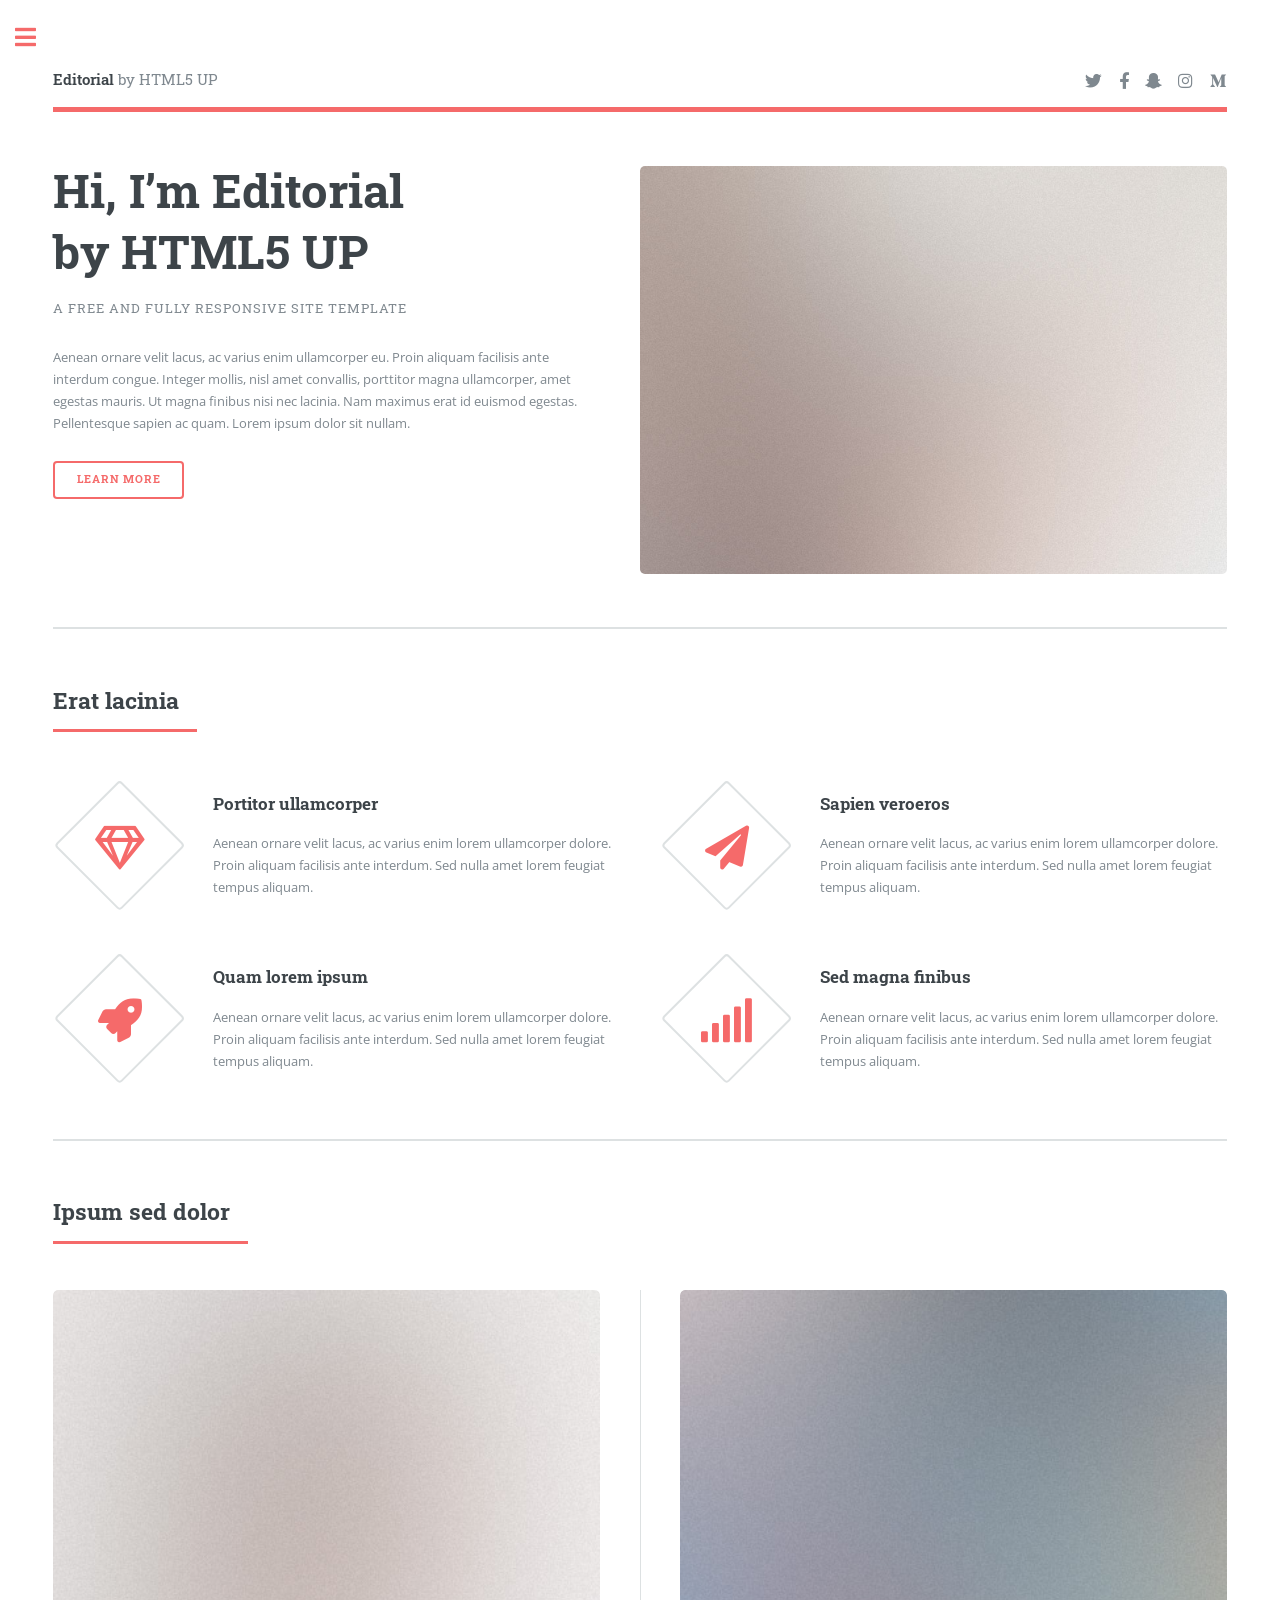
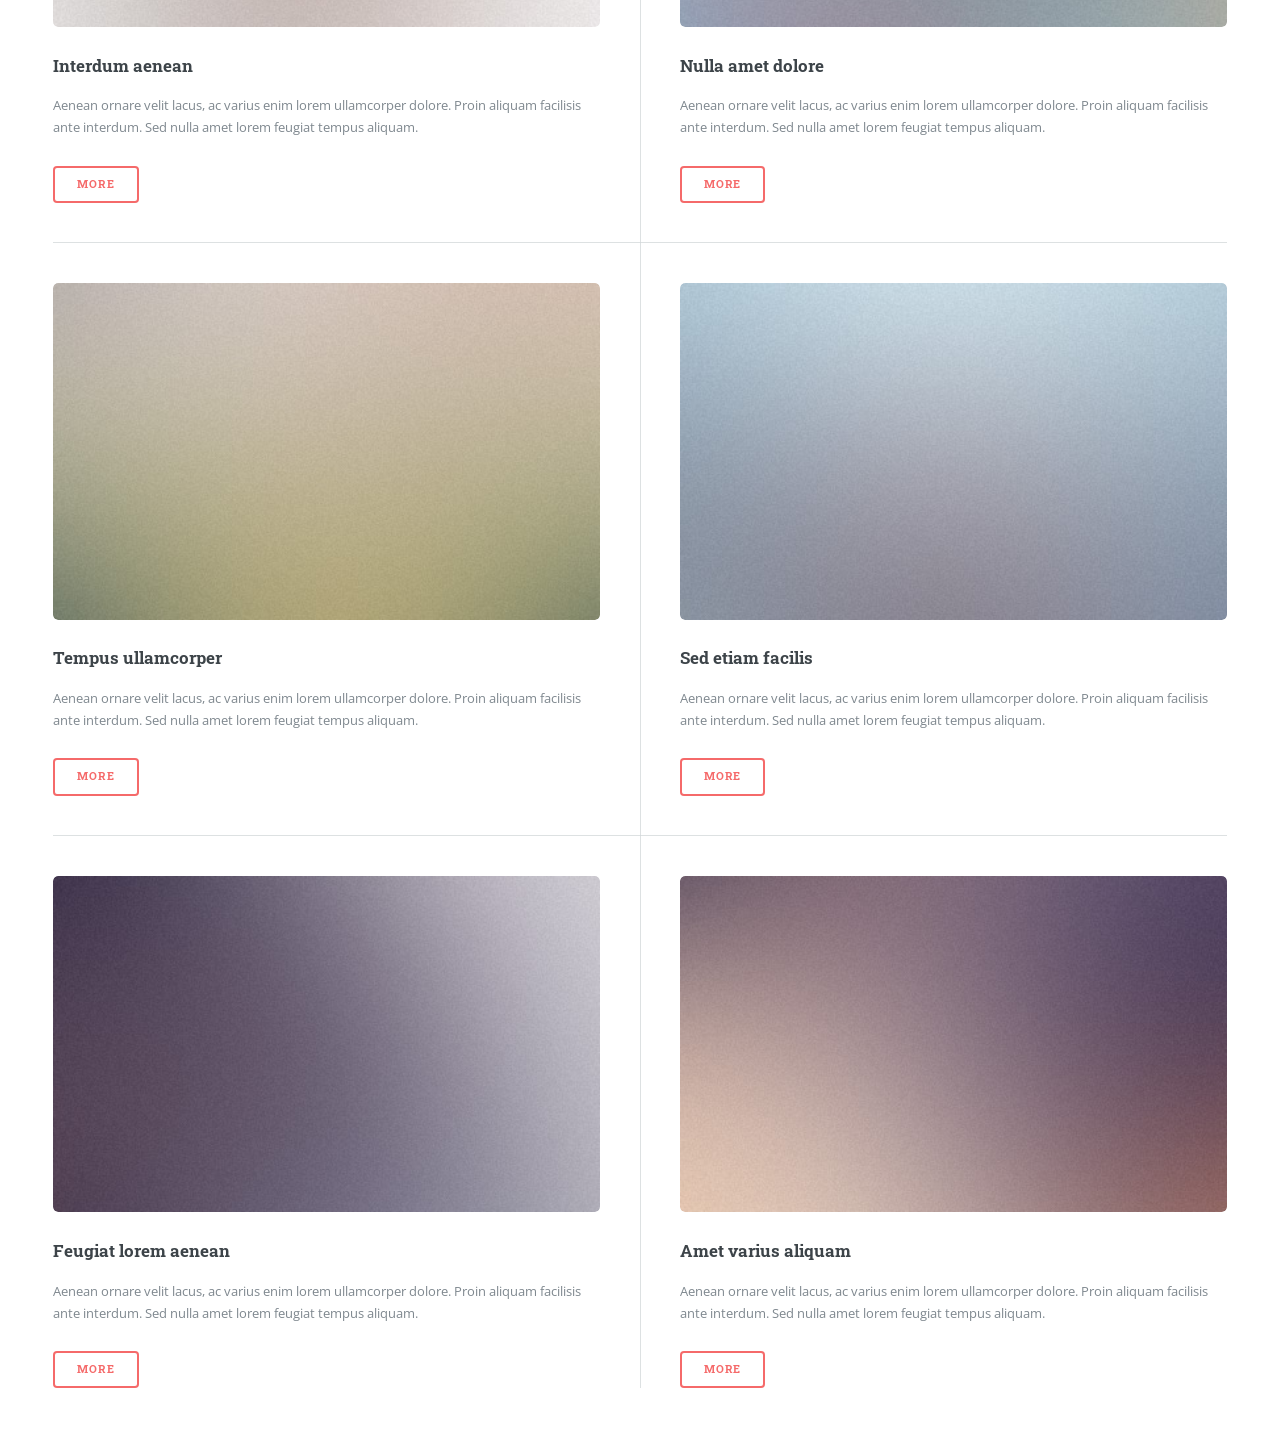
<file: JobBoardFinalProject.UI.MVC/_archive2/OrigTemplate2/html5up-editorial/index.html>
<!DOCTYPE HTML>
<!--
	Editorial by HTML5 UP
	html5up.net | @ajlkn
	Free for personal and commercial use under the CCA 3.0 license (html5up.net/license)
-->
<html>
	<head>
		<title>Editorial by HTML5 UP</title>
		<meta charset="utf-8" />
		<meta name="viewport" content="width=device-width, initial-scale=1, user-scalable=no" />
		<link rel="stylesheet" href="assets/css/main.css" />
	</head>
	<body class="is-preload">

		<!-- Wrapper -->
			<div id="wrapper">

				<!-- Main -->
					<div id="main">
						<div class="inner">

							<!-- Header -->
								<header id="header">
									<a href="index.html" class="logo"><strong>Editorial</strong> by HTML5 UP</a>
									<ul class="icons">
										<li><a href="#" class="icon brands fa-twitter"><span class="label">Twitter</span></a></li>
										<li><a href="#" class="icon brands fa-facebook-f"><span class="label">Facebook</span></a></li>
										<li><a href="#" class="icon brands fa-snapchat-ghost"><span class="label">Snapchat</span></a></li>
										<li><a href="#" class="icon brands fa-instagram"><span class="label">Instagram</span></a></li>
										<li><a href="#" class="icon brands fa-medium-m"><span class="label">Medium</span></a></li>
									</ul>
								</header>

							<!-- Banner -->
								<section id="banner">
									<div class="content">
										<header>
											<h1>Hi, I’m Editorial<br />
											by HTML5 UP</h1>
											<p>A free and fully responsive site template</p>
										</header>
										<p>Aenean ornare velit lacus, ac varius enim ullamcorper eu. Proin aliquam facilisis ante interdum congue. Integer mollis, nisl amet convallis, porttitor magna ullamcorper, amet egestas mauris. Ut magna finibus nisi nec lacinia. Nam maximus erat id euismod egestas. Pellentesque sapien ac quam. Lorem ipsum dolor sit nullam.</p>
										<ul class="actions">
											<li><a href="#" class="button big">Learn More</a></li>
										</ul>
									</div>
									<span class="image object">
										<img src="images/pic10.jpg" alt="" />
									</span>
								</section>

							<!-- Section -->
								<section>
									<header class="major">
										<h2>Erat lacinia</h2>
									</header>
									<div class="features">
										<article>
											<span class="icon fa-gem"></span>
											<div class="content">
												<h3>Portitor ullamcorper</h3>
												<p>Aenean ornare velit lacus, ac varius enim lorem ullamcorper dolore. Proin aliquam facilisis ante interdum. Sed nulla amet lorem feugiat tempus aliquam.</p>
											</div>
										</article>
										<article>
											<span class="icon solid fa-paper-plane"></span>
											<div class="content">
												<h3>Sapien veroeros</h3>
												<p>Aenean ornare velit lacus, ac varius enim lorem ullamcorper dolore. Proin aliquam facilisis ante interdum. Sed nulla amet lorem feugiat tempus aliquam.</p>
											</div>
										</article>
										<article>
											<span class="icon solid fa-rocket"></span>
											<div class="content">
												<h3>Quam lorem ipsum</h3>
												<p>Aenean ornare velit lacus, ac varius enim lorem ullamcorper dolore. Proin aliquam facilisis ante interdum. Sed nulla amet lorem feugiat tempus aliquam.</p>
											</div>
										</article>
										<article>
											<span class="icon solid fa-signal"></span>
											<div class="content">
												<h3>Sed magna finibus</h3>
												<p>Aenean ornare velit lacus, ac varius enim lorem ullamcorper dolore. Proin aliquam facilisis ante interdum. Sed nulla amet lorem feugiat tempus aliquam.</p>
											</div>
										</article>
									</div>
								</section>

							<!-- Section -->
								<section>
									<header class="major">
										<h2>Ipsum sed dolor</h2>
									</header>
									<div class="posts">
										<article>
											<a href="#" class="image"><img src="images/pic01.jpg" alt="" /></a>
											<h3>Interdum aenean</h3>
											<p>Aenean ornare velit lacus, ac varius enim lorem ullamcorper dolore. Proin aliquam facilisis ante interdum. Sed nulla amet lorem feugiat tempus aliquam.</p>
											<ul class="actions">
												<li><a href="#" class="button">More</a></li>
											</ul>
										</article>
										<article>
											<a href="#" class="image"><img src="images/pic02.jpg" alt="" /></a>
											<h3>Nulla amet dolore</h3>
											<p>Aenean ornare velit lacus, ac varius enim lorem ullamcorper dolore. Proin aliquam facilisis ante interdum. Sed nulla amet lorem feugiat tempus aliquam.</p>
											<ul class="actions">
												<li><a href="#" class="button">More</a></li>
											</ul>
										</article>
										<article>
											<a href="#" class="image"><img src="images/pic03.jpg" alt="" /></a>
											<h3>Tempus ullamcorper</h3>
											<p>Aenean ornare velit lacus, ac varius enim lorem ullamcorper dolore. Proin aliquam facilisis ante interdum. Sed nulla amet lorem feugiat tempus aliquam.</p>
											<ul class="actions">
												<li><a href="#" class="button">More</a></li>
											</ul>
										</article>
										<article>
											<a href="#" class="image"><img src="images/pic04.jpg" alt="" /></a>
											<h3>Sed etiam facilis</h3>
											<p>Aenean ornare velit lacus, ac varius enim lorem ullamcorper dolore. Proin aliquam facilisis ante interdum. Sed nulla amet lorem feugiat tempus aliquam.</p>
											<ul class="actions">
												<li><a href="#" class="button">More</a></li>
											</ul>
										</article>
										<article>
											<a href="#" class="image"><img src="images/pic05.jpg" alt="" /></a>
											<h3>Feugiat lorem aenean</h3>
											<p>Aenean ornare velit lacus, ac varius enim lorem ullamcorper dolore. Proin aliquam facilisis ante interdum. Sed nulla amet lorem feugiat tempus aliquam.</p>
											<ul class="actions">
												<li><a href="#" class="button">More</a></li>
											</ul>
										</article>
										<article>
											<a href="#" class="image"><img src="images/pic06.jpg" alt="" /></a>
											<h3>Amet varius aliquam</h3>
											<p>Aenean ornare velit lacus, ac varius enim lorem ullamcorper dolore. Proin aliquam facilisis ante interdum. Sed nulla amet lorem feugiat tempus aliquam.</p>
											<ul class="actions">
												<li><a href="#" class="button">More</a></li>
											</ul>
										</article>
									</div>
								</section>

						</div>
					</div>

				<!-- Sidebar -->
					<div id="sidebar">
						<div class="inner">

							<!-- Search -->
								<section id="search" class="alt">
									<form method="post" action="#">
										<input type="text" name="query" id="query" placeholder="Search" />
									</form>
								</section>

							<!-- Menu -->
								<nav id="menu">
									<header class="major">
										<h2>Menu</h2>
									</header>
									<ul>
										<li><a href="index.html">Homepage</a></li>
										<li><a href="generic.html">Generic</a></li>
										<li><a href="elements.html">Elements</a></li>
										<li>
											<span class="opener">Submenu</span>
											<ul>
												<li><a href="#">Lorem Dolor</a></li>
												<li><a href="#">Ipsum Adipiscing</a></li>
												<li><a href="#">Tempus Magna</a></li>
												<li><a href="#">Feugiat Veroeros</a></li>
											</ul>
										</li>
										<li><a href="#">Etiam Dolore</a></li>
										<li><a href="#">Adipiscing</a></li>
										<li>
											<span class="opener">Another Submenu</span>
											<ul>
												<li><a href="#">Lorem Dolor</a></li>
												<li><a href="#">Ipsum Adipiscing</a></li>
												<li><a href="#">Tempus Magna</a></li>
												<li><a href="#">Feugiat Veroeros</a></li>
											</ul>
										</li>
										<li><a href="#">Maximus Erat</a></li>
										<li><a href="#">Sapien Mauris</a></li>
										<li><a href="#">Amet Lacinia</a></li>
									</ul>
								</nav>

							<!-- Section -->
								<section>
									<header class="major">
										<h2>Ante interdum</h2>
									</header>
									<div class="mini-posts">
										<article>
											<a href="#" class="image"><img src="images/pic07.jpg" alt="" /></a>
											<p>Aenean ornare velit lacus, ac varius enim lorem ullamcorper dolore aliquam.</p>
										</article>
										<article>
											<a href="#" class="image"><img src="images/pic08.jpg" alt="" /></a>
											<p>Aenean ornare velit lacus, ac varius enim lorem ullamcorper dolore aliquam.</p>
										</article>
										<article>
											<a href="#" class="image"><img src="images/pic09.jpg" alt="" /></a>
											<p>Aenean ornare velit lacus, ac varius enim lorem ullamcorper dolore aliquam.</p>
										</article>
									</div>
									<ul class="actions">
										<li><a href="#" class="button">More</a></li>
									</ul>
								</section>

							<!-- Section -->
								<section>
									<header class="major">
										<h2>Get in touch</h2>
									</header>
									<p>Sed varius enim lorem ullamcorper dolore aliquam aenean ornare velit lacus, ac varius enim lorem ullamcorper dolore. Proin sed aliquam facilisis ante interdum. Sed nulla amet lorem feugiat tempus aliquam.</p>
									<ul class="contact">
										<li class="icon solid fa-envelope"><a href="#">information@untitled.tld</a></li>
										<li class="icon solid fa-phone">(000) 000-0000</li>
										<li class="icon solid fa-home">1234 Somewhere Road #8254<br />
										Nashville, TN 00000-0000</li>
									</ul>
								</section>

							<!-- Footer -->
								<footer id="footer">
									<p class="copyright">&copy; Untitled. All rights reserved. Demo Images: <a href="https://unsplash.com">Unsplash</a>. Design: <a href="https://html5up.net">HTML5 UP</a>.</p>
								</footer>

						</div>
					</div>

			</div>

		<!-- Scripts -->
			<script src="assets/js/jquery.min.js"></script>
			<script src="assets/js/browser.min.js"></script>
			<script src="assets/js/breakpoints.min.js"></script>
			<script src="assets/js/util.js"></script>
			<script src="assets/js/main.js"></script>

	</body>
</html>
</file>
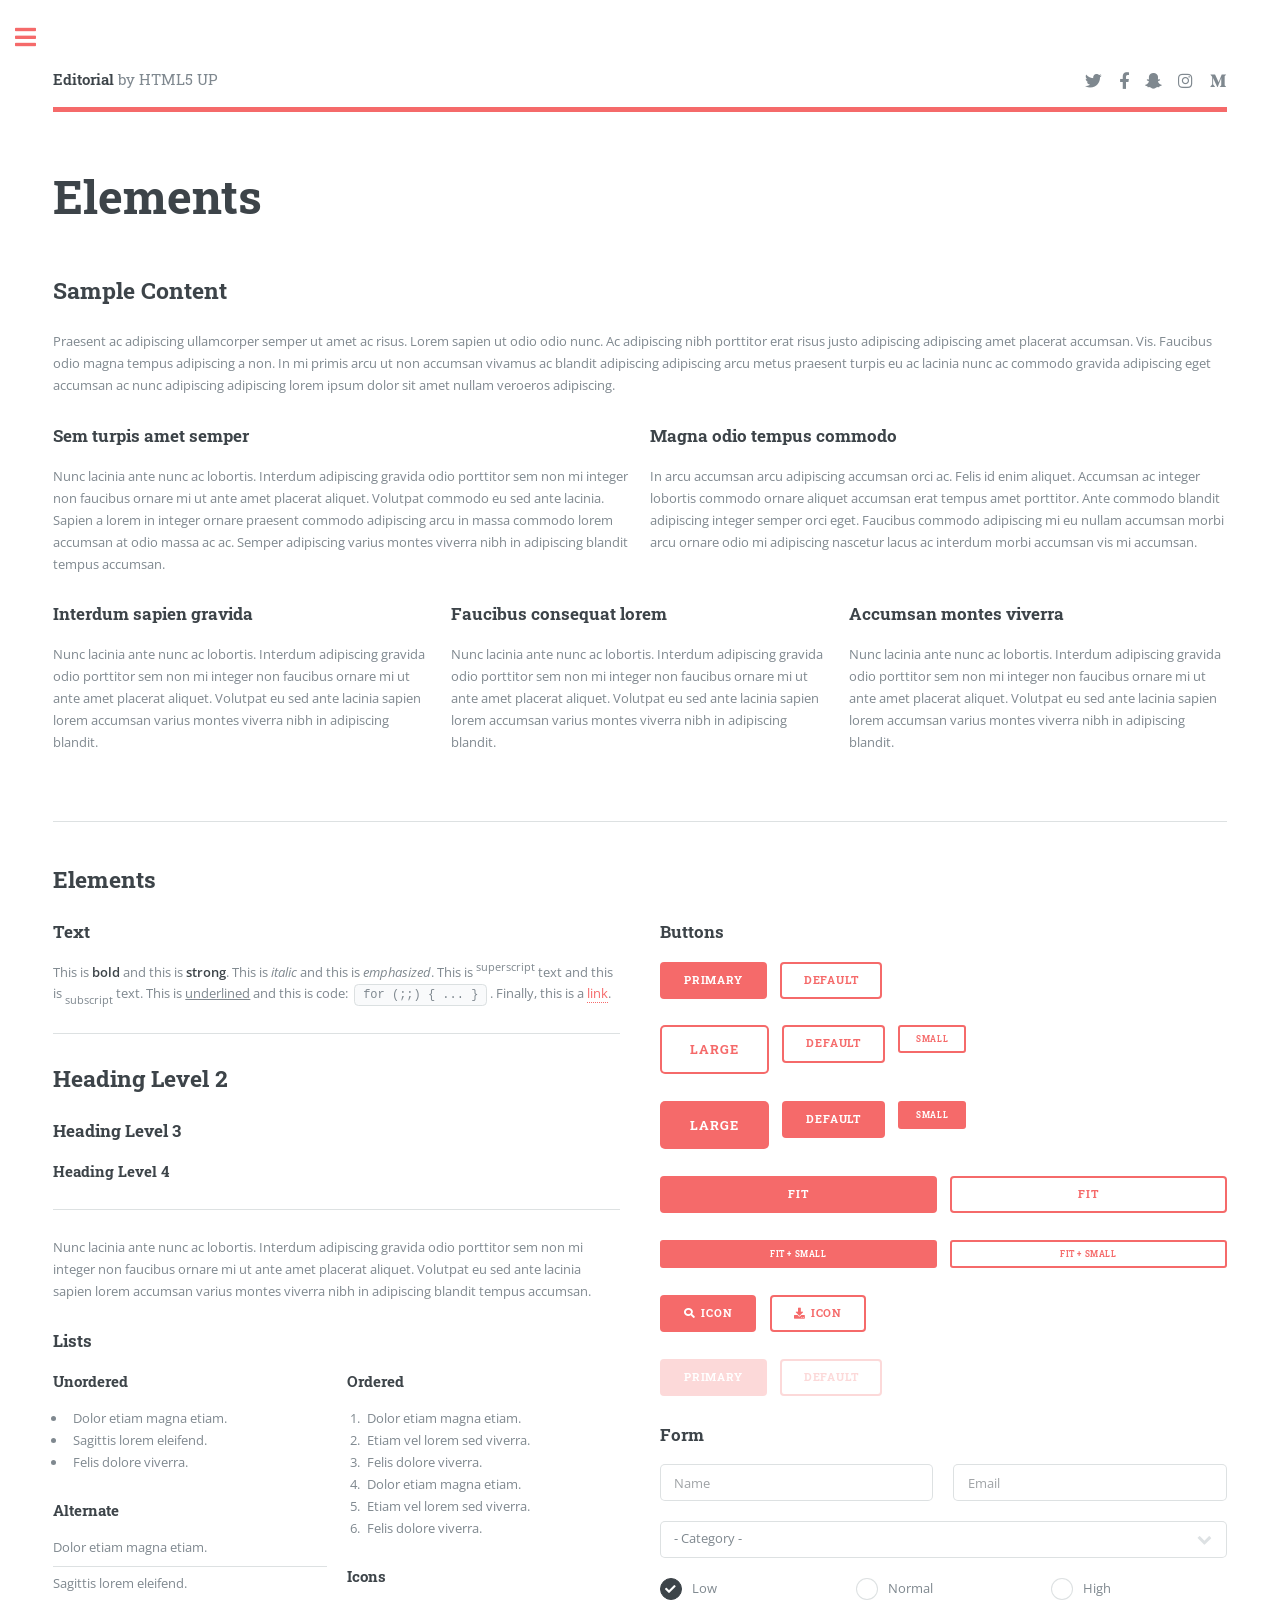
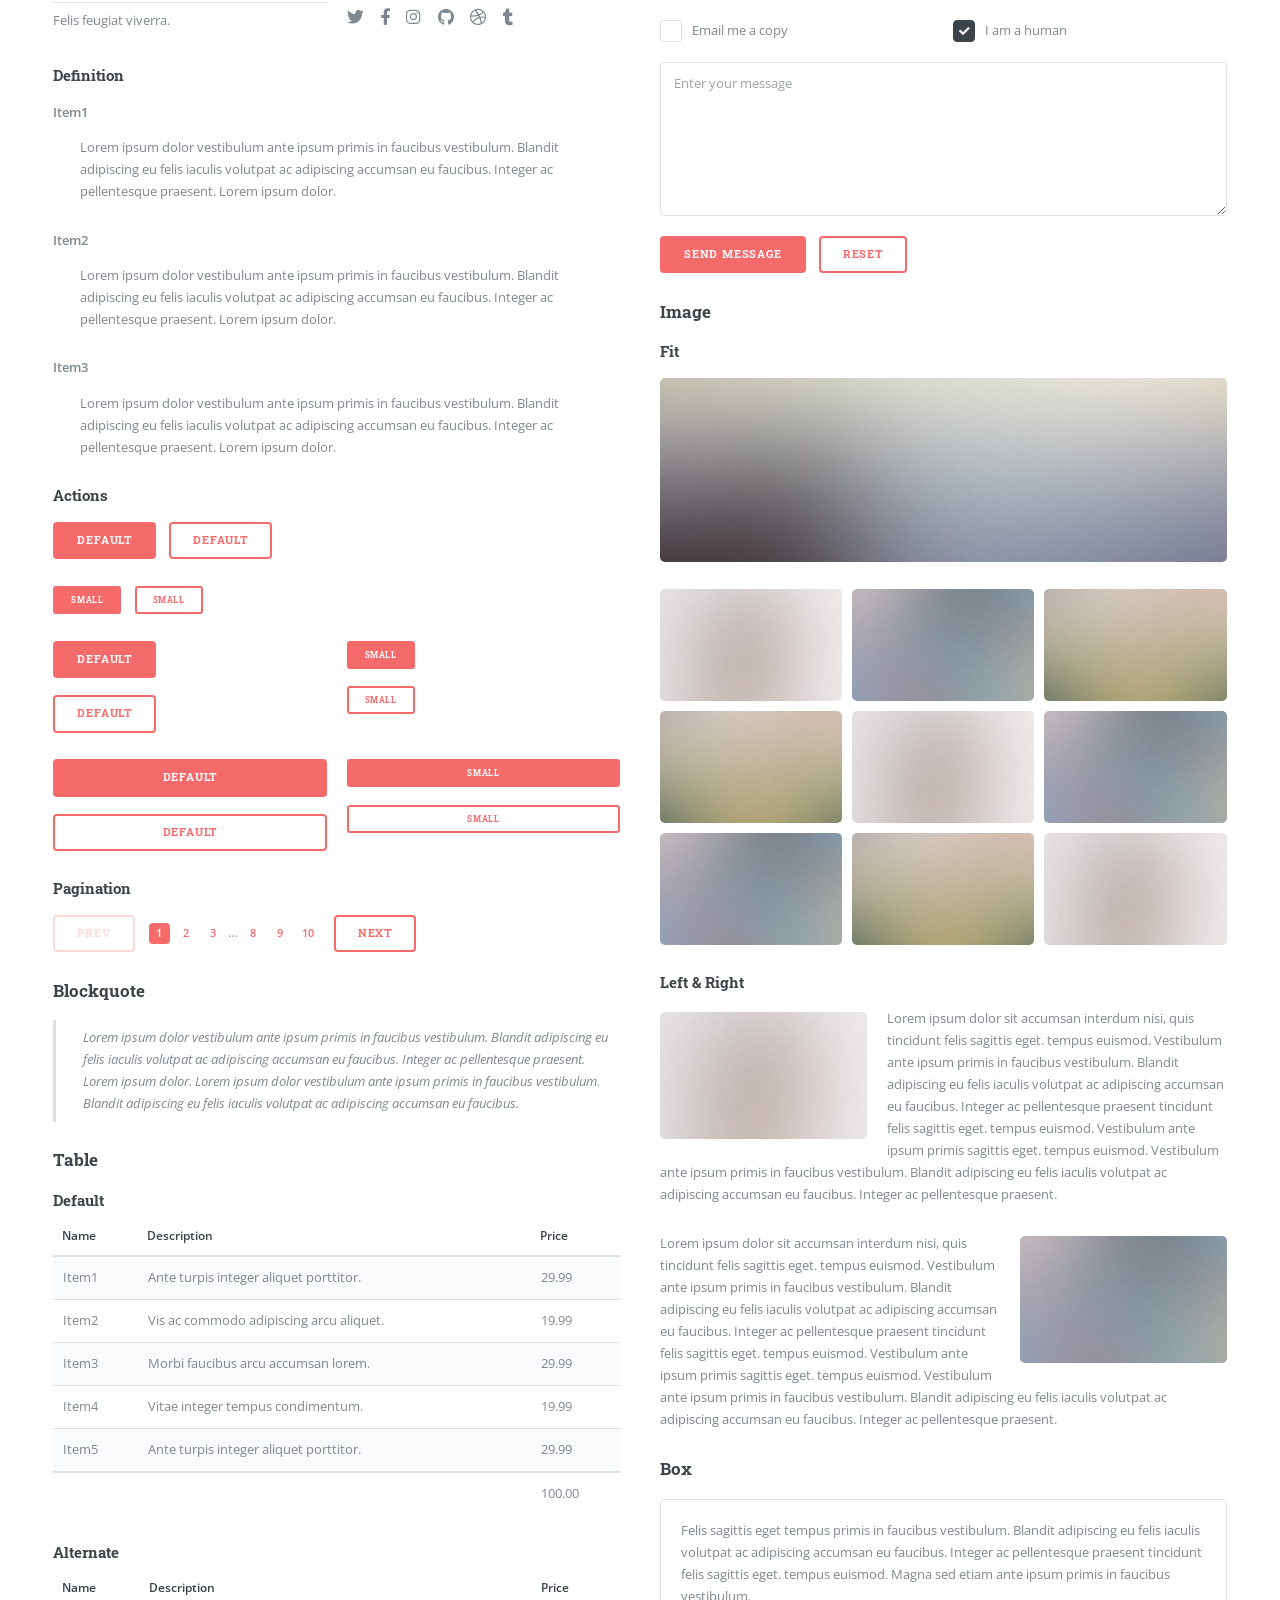
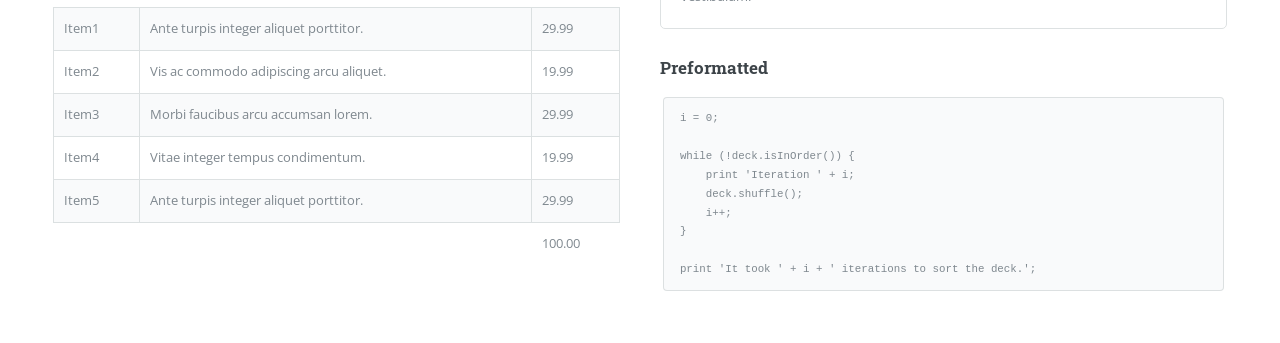
<file: JobBoardFinalProject.UI.MVC/_archive2/OrigTemplate2/html5up-editorial/elements.html>
<!DOCTYPE HTML>
<!--
	Editorial by HTML5 UP
	html5up.net | @ajlkn
	Free for personal and commercial use under the CCA 3.0 license (html5up.net/license)
-->
<html>
	<head>
		<title>Elements - Editorial by HTML5 UP</title>
		<meta charset="utf-8" />
		<meta name="viewport" content="width=device-width, initial-scale=1, user-scalable=no" />
		<link rel="stylesheet" href="assets/css/main.css" />
	</head>
	<body class="is-preload">

		<!-- Wrapper -->
			<div id="wrapper">

				<!-- Main -->
					<div id="main">
						<div class="inner">

							<!-- Header -->
								<header id="header">
									<a href="index.html" class="logo"><strong>Editorial</strong> by HTML5 UP</a>
									<ul class="icons">
										<li><a href="#" class="icon brands fa-twitter"><span class="label">Twitter</span></a></li>
										<li><a href="#" class="icon brands fa-facebook-f"><span class="label">Facebook</span></a></li>
										<li><a href="#" class="icon brands fa-snapchat-ghost"><span class="label">Snapchat</span></a></li>
										<li><a href="#" class="icon brands fa-instagram"><span class="label">Instagram</span></a></li>
										<li><a href="#" class="icon brands fa-medium-m"><span class="label">Medium</span></a></li>
									</ul>
								</header>

							<!-- Content -->
								<section>
									<header class="main">
										<h1>Elements</h1>
									</header>

									<!-- Content -->
										<h2 id="content">Sample Content</h2>
										<p>Praesent ac adipiscing ullamcorper semper ut amet ac risus. Lorem sapien ut odio odio nunc. Ac adipiscing nibh porttitor erat risus justo adipiscing adipiscing amet placerat accumsan. Vis. Faucibus odio magna tempus adipiscing a non. In mi primis arcu ut non accumsan vivamus ac blandit adipiscing adipiscing arcu metus praesent turpis eu ac lacinia nunc ac commodo gravida adipiscing eget accumsan ac nunc adipiscing adipiscing lorem ipsum dolor sit amet nullam veroeros adipiscing.</p>
										<div class="row">
											<div class="col-6 col-12-small">
												<h3>Sem turpis amet semper</h3>
												<p>Nunc lacinia ante nunc ac lobortis. Interdum adipiscing gravida odio porttitor sem non mi integer non faucibus ornare mi ut ante amet placerat aliquet. Volutpat commodo eu sed ante lacinia. Sapien a lorem in integer ornare praesent commodo adipiscing arcu in massa commodo lorem accumsan at odio massa ac ac. Semper adipiscing varius montes viverra nibh in adipiscing blandit tempus accumsan.</p>
											</div>
											<div class="col-6 col-12-small">
												<h3>Magna odio tempus commodo</h3>
												<p>In arcu accumsan arcu adipiscing accumsan orci ac. Felis id enim aliquet. Accumsan ac integer lobortis commodo ornare aliquet accumsan erat tempus amet porttitor. Ante commodo blandit adipiscing integer semper orci eget. Faucibus commodo adipiscing mi eu nullam accumsan morbi arcu ornare odio mi adipiscing nascetur lacus ac interdum morbi accumsan vis mi accumsan.</p>
											</div>
											<!-- Break -->
											<div class="col-4 col-12-medium">
												<h3>Interdum sapien gravida</h3>
												<p>Nunc lacinia ante nunc ac lobortis. Interdum adipiscing gravida odio porttitor sem non mi integer non faucibus ornare mi ut ante amet placerat aliquet. Volutpat eu sed ante lacinia sapien lorem accumsan varius montes viverra nibh in adipiscing blandit.</p>
											</div>
											<div class="col-4 col-12-medium">
												<h3>Faucibus consequat lorem</h3>
												<p>Nunc lacinia ante nunc ac lobortis. Interdum adipiscing gravida odio porttitor sem non mi integer non faucibus ornare mi ut ante amet placerat aliquet. Volutpat eu sed ante lacinia sapien lorem accumsan varius montes viverra nibh in adipiscing blandit.</p>
											</div>
											<div class="col-4 col-12-medium">
												<h3>Accumsan montes viverra</h3>
												<p>Nunc lacinia ante nunc ac lobortis. Interdum adipiscing gravida odio porttitor sem non mi integer non faucibus ornare mi ut ante amet placerat aliquet. Volutpat eu sed ante lacinia sapien lorem accumsan varius montes viverra nibh in adipiscing blandit.</p>
											</div>
										</div>

									<hr class="major" />

									<!-- Elements -->
										<h2 id="elements">Elements</h2>
										<div class="row gtr-200">
											<div class="col-6 col-12-medium">

												<!-- Text stuff -->
													<h3>Text</h3>
													<p>This is <b>bold</b> and this is <strong>strong</strong>. This is <i>italic</i> and this is <em>emphasized</em>.
													This is <sup>superscript</sup> text and this is <sub>subscript</sub> text.
													This is <u>underlined</u> and this is code: <code>for (;;) { ... }</code>.
													Finally, this is a <a href="#">link</a>.</p>
													<hr />
													<h2>Heading Level 2</h2>
													<h3>Heading Level 3</h3>
													<h4>Heading Level 4</h4>
													<hr />
													<p>Nunc lacinia ante nunc ac lobortis. Interdum adipiscing gravida odio porttitor sem non mi integer non faucibus ornare mi ut ante amet placerat aliquet. Volutpat eu sed ante lacinia sapien lorem accumsan varius montes viverra nibh in adipiscing blandit tempus accumsan.</p>

												<!-- Lists -->
													<h3>Lists</h3>
													<div class="row">
														<div class="col-6 col-12-small">

															<h4>Unordered</h4>
															<ul>
																<li>Dolor etiam magna etiam.</li>
																<li>Sagittis lorem eleifend.</li>
																<li>Felis dolore viverra.</li>
															</ul>

															<h4>Alternate</h4>
															<ul class="alt">
																<li>Dolor etiam magna etiam.</li>
																<li>Sagittis lorem eleifend.</li>
																<li>Felis feugiat viverra.</li>
															</ul>

														</div>
														<div class="col-6 col-12-small">

															<h4>Ordered</h4>
															<ol>
																<li>Dolor etiam magna etiam.</li>
																<li>Etiam vel lorem sed viverra.</li>
																<li>Felis dolore viverra.</li>
																<li>Dolor etiam magna etiam.</li>
																<li>Etiam vel lorem sed viverra.</li>
																<li>Felis dolore viverra.</li>
															</ol>

															<h4>Icons</h4>
															<ul class="icons">
																<li><a href="#" class="icon brands fa-twitter"><span class="label">Twitter</span></a></li>
																<li><a href="#" class="icon brands fa-facebook-f"><span class="label">Facebook</span></a></li>
																<li><a href="#" class="icon brands fa-instagram"><span class="label">Instagram</span></a></li>
																<li><a href="#" class="icon brands fa-github"><span class="label">Github</span></a></li>
																<li><a href="#" class="icon brands fa-dribbble"><span class="label">Dribbble</span></a></li>
																<li><a href="#" class="icon brands fa-tumblr"><span class="label">Tumblr</span></a></li>
															</ul>

														</div>
													</div>
													<h4>Definition</h4>
													<dl>
														<dt>Item1</dt>
														<dd>
															<p>Lorem ipsum dolor vestibulum ante ipsum primis in faucibus vestibulum. Blandit adipiscing eu felis iaculis volutpat ac adipiscing accumsan eu faucibus. Integer ac pellentesque praesent. Lorem ipsum dolor.</p>
														</dd>
														<dt>Item2</dt>
														<dd>
															<p>Lorem ipsum dolor vestibulum ante ipsum primis in faucibus vestibulum. Blandit adipiscing eu felis iaculis volutpat ac adipiscing accumsan eu faucibus. Integer ac pellentesque praesent. Lorem ipsum dolor.</p>
														</dd>
														<dt>Item3</dt>
														<dd>
															<p>Lorem ipsum dolor vestibulum ante ipsum primis in faucibus vestibulum. Blandit adipiscing eu felis iaculis volutpat ac adipiscing accumsan eu faucibus. Integer ac pellentesque praesent. Lorem ipsum dolor.</p>
														</dd>
													</dl>

													<h4>Actions</h4>
													<ul class="actions">
														<li><a href="#" class="button primary">Default</a></li>
														<li><a href="#" class="button">Default</a></li>
													</ul>
													<ul class="actions small">
														<li><a href="#" class="button primary small">Small</a></li>
														<li><a href="#" class="button small">Small</a></li>
													</ul>
													<div class="row">
														<div class="col-6 col-12-small">
															<ul class="actions stacked">
																<li><a href="#" class="button primary">Default</a></li>
																<li><a href="#" class="button">Default</a></li>
															</ul>
														</div>
														<div class="col-6 col-12-small">
															<ul class="actions stacked">
																<li><a href="#" class="button primary small">Small</a></li>
																<li><a href="#" class="button small">Small</a></li>
															</ul>
														</div>
														<div class="col-6 col-12-small">
															<ul class="actions stacked">
																<li><a href="#" class="button primary fit">Default</a></li>
																<li><a href="#" class="button fit">Default</a></li>
															</ul>
														</div>
														<div class="col-6 col-12-small">
															<ul class="actions stacked">
																<li><a href="#" class="button primary small fit">Small</a></li>
																<li><a href="#" class="button small fit">Small</a></li>
															</ul>
														</div>
													</div>

													<h4>Pagination</h4>
													<ul class="pagination">
														<li><span class="button disabled">Prev</span></li>
														<li><a href="#" class="page active">1</a></li>
														<li><a href="#" class="page">2</a></li>
														<li><a href="#" class="page">3</a></li>
														<li><span>&hellip;</span></li>
														<li><a href="#" class="page">8</a></li>
														<li><a href="#" class="page">9</a></li>
														<li><a href="#" class="page">10</a></li>
														<li><a href="#" class="button">Next</a></li>
													</ul>

												<!-- Blockquote -->
													<h3>Blockquote</h3>
													<blockquote>Lorem ipsum dolor vestibulum ante ipsum primis in faucibus vestibulum. Blandit adipiscing eu felis iaculis volutpat ac adipiscing accumsan eu faucibus. Integer ac pellentesque praesent. Lorem ipsum dolor. Lorem ipsum dolor vestibulum ante ipsum primis in faucibus vestibulum. Blandit adipiscing eu felis iaculis volutpat ac adipiscing accumsan eu faucibus.</blockquote>

												<!-- Table -->
													<h3>Table</h3>

													<h4>Default</h4>
													<div class="table-wrapper">
														<table>
															<thead>
																<tr>
																	<th>Name</th>
																	<th>Description</th>
																	<th>Price</th>
																</tr>
															</thead>
															<tbody>
																<tr>
																	<td>Item1</td>
																	<td>Ante turpis integer aliquet porttitor.</td>
																	<td>29.99</td>
																</tr>
																<tr>
																	<td>Item2</td>
																	<td>Vis ac commodo adipiscing arcu aliquet.</td>
																	<td>19.99</td>
																</tr>
																<tr>
																	<td>Item3</td>
																	<td> Morbi faucibus arcu accumsan lorem.</td>
																	<td>29.99</td>
																</tr>
																<tr>
																	<td>Item4</td>
																	<td>Vitae integer tempus condimentum.</td>
																	<td>19.99</td>
																</tr>
																<tr>
																	<td>Item5</td>
																	<td>Ante turpis integer aliquet porttitor.</td>
																	<td>29.99</td>
																</tr>
															</tbody>
															<tfoot>
																<tr>
																	<td colspan="2"></td>
																	<td>100.00</td>
																</tr>
															</tfoot>
														</table>
													</div>

													<h4>Alternate</h4>
													<div class="table-wrapper">
														<table class="alt">
															<thead>
																<tr>
																	<th>Name</th>
																	<th>Description</th>
																	<th>Price</th>
																</tr>
															</thead>
															<tbody>
																<tr>
																	<td>Item1</td>
																	<td>Ante turpis integer aliquet porttitor.</td>
																	<td>29.99</td>
																</tr>
																<tr>
																	<td>Item2</td>
																	<td>Vis ac commodo adipiscing arcu aliquet.</td>
																	<td>19.99</td>
																</tr>
																<tr>
																	<td>Item3</td>
																	<td> Morbi faucibus arcu accumsan lorem.</td>
																	<td>29.99</td>
																</tr>
																<tr>
																	<td>Item4</td>
																	<td>Vitae integer tempus condimentum.</td>
																	<td>19.99</td>
																</tr>
																<tr>
																	<td>Item5</td>
																	<td>Ante turpis integer aliquet porttitor.</td>
																	<td>29.99</td>
																</tr>
															</tbody>
															<tfoot>
																<tr>
																	<td colspan="2"></td>
																	<td>100.00</td>
																</tr>
															</tfoot>
														</table>
													</div>

											</div>
											<div class="col-6 col-12-medium">

												<!-- Buttons -->
													<h3>Buttons</h3>
													<ul class="actions">
														<li><a href="#" class="button primary">Primary</a></li>
														<li><a href="#" class="button">Default</a></li>
													</ul>
													<ul class="actions">
														<li><a href="#" class="button large">Large</a></li>
														<li><a href="#" class="button">Default</a></li>
														<li><a href="#" class="button small">Small</a></li>
													</ul>
													<ul class="actions">
														<li><a href="#" class="button primary large">Large</a></li>
														<li><a href="#" class="button primary">Default</a></li>
														<li><a href="#" class="button primary small">Small</a></li>
													</ul>
													<ul class="actions fit">
														<li><a href="#" class="button primary fit">Fit</a></li>
														<li><a href="#" class="button fit">Fit</a></li>
													</ul>
													<ul class="actions fit small">
														<li><a href="#" class="button primary fit small">Fit + Small</a></li>
														<li><a href="#" class="button fit small">Fit + Small</a></li>
													</ul>
													<ul class="actions">
														<li><a href="#" class="button primary icon solid fa-search">Icon</a></li>
														<li><a href="#" class="button icon solid fa-download">Icon</a></li>
													</ul>
													<ul class="actions">
														<li><span class="button primary disabled">Primary</span></li>
														<li><span class="button disabled">Default</span></li>
													</ul>

												<!-- Form -->
													<h3>Form</h3>

													<form method="post" action="#">
														<div class="row gtr-uniform">
															<div class="col-6 col-12-xsmall">
																<input type="text" name="demo-name" id="demo-name" value="" placeholder="Name" />
															</div>
															<div class="col-6 col-12-xsmall">
																<input type="email" name="demo-email" id="demo-email" value="" placeholder="Email" />
															</div>
															<!-- Break -->
															<div class="col-12">
																<select name="demo-category" id="demo-category">
																	<option value="">- Category -</option>
																	<option value="1">Manufacturing</option>
																	<option value="1">Shipping</option>
																	<option value="1">Administration</option>
																	<option value="1">Human Resources</option>
																</select>
															</div>
															<!-- Break -->
															<div class="col-4 col-12-small">
																<input type="radio" id="demo-priority-low" name="demo-priority" checked>
																<label for="demo-priority-low">Low</label>
															</div>
															<div class="col-4 col-12-small">
																<input type="radio" id="demo-priority-normal" name="demo-priority">
																<label for="demo-priority-normal">Normal</label>
															</div>
															<div class="col-4 col-12-small">
																<input type="radio" id="demo-priority-high" name="demo-priority">
																<label for="demo-priority-high">High</label>
															</div>
															<!-- Break -->
															<div class="col-6 col-12-small">
																<input type="checkbox" id="demo-copy" name="demo-copy">
																<label for="demo-copy">Email me a copy</label>
															</div>
															<div class="col-6 col-12-small">
																<input type="checkbox" id="demo-human" name="demo-human" checked>
																<label for="demo-human">I am a human</label>
															</div>
															<!-- Break -->
															<div class="col-12">
																<textarea name="demo-message" id="demo-message" placeholder="Enter your message" rows="6"></textarea>
															</div>
															<!-- Break -->
															<div class="col-12">
																<ul class="actions">
																	<li><input type="submit" value="Send Message" class="primary" /></li>
																	<li><input type="reset" value="Reset" /></li>
																</ul>
															</div>
														</div>
													</form>

												<!-- Image -->
													<h3>Image</h3>

													<h4>Fit</h4>
													<span class="image fit"><img src="images/pic11.jpg" alt="" /></span>
													<div class="box alt">
														<div class="row gtr-50 gtr-uniform">
															<div class="col-4"><span class="image fit"><img src="images/pic01.jpg" alt="" /></span></div>
															<div class="col-4"><span class="image fit"><img src="images/pic02.jpg" alt="" /></span></div>
															<div class="col-4"><span class="image fit"><img src="images/pic03.jpg" alt="" /></span></div>
															<!-- Break -->
															<div class="col-4"><span class="image fit"><img src="images/pic03.jpg" alt="" /></span></div>
															<div class="col-4"><span class="image fit"><img src="images/pic01.jpg" alt="" /></span></div>
															<div class="col-4"><span class="image fit"><img src="images/pic02.jpg" alt="" /></span></div>
															<!-- Break -->
															<div class="col-4"><span class="image fit"><img src="images/pic02.jpg" alt="" /></span></div>
															<div class="col-4"><span class="image fit"><img src="images/pic03.jpg" alt="" /></span></div>
															<div class="col-4"><span class="image fit"><img src="images/pic01.jpg" alt="" /></span></div>
														</div>
													</div>

													<h4>Left &amp; Right</h4>
													<p><span class="image left"><img src="images/pic01.jpg" alt="" /></span>Lorem ipsum dolor sit accumsan interdum nisi, quis tincidunt felis sagittis eget. tempus euismod. Vestibulum ante ipsum primis in faucibus vestibulum. Blandit adipiscing eu felis iaculis volutpat ac adipiscing accumsan eu faucibus. Integer ac pellentesque praesent tincidunt felis sagittis eget. tempus euismod. Vestibulum ante ipsum primis sagittis eget. tempus euismod. Vestibulum ante ipsum primis in faucibus vestibulum. Blandit adipiscing eu felis iaculis volutpat ac adipiscing accumsan eu faucibus. Integer ac pellentesque praesent.</p>
													<p><span class="image right"><img src="images/pic02.jpg" alt="" /></span>Lorem ipsum dolor sit accumsan interdum nisi, quis tincidunt felis sagittis eget. tempus euismod. Vestibulum ante ipsum primis in faucibus vestibulum. Blandit adipiscing eu felis iaculis volutpat ac adipiscing accumsan eu faucibus. Integer ac pellentesque praesent tincidunt felis sagittis eget. tempus euismod. Vestibulum ante ipsum primis sagittis eget. tempus euismod. Vestibulum ante ipsum primis in faucibus vestibulum. Blandit adipiscing eu felis iaculis volutpat ac adipiscing accumsan eu faucibus. Integer ac pellentesque praesent.</p>

												<!-- Box -->
													<h3>Box</h3>
													<div class="box">
														<p>Felis sagittis eget tempus primis in faucibus vestibulum. Blandit adipiscing eu felis iaculis volutpat ac adipiscing accumsan eu faucibus. Integer ac pellentesque praesent tincidunt felis sagittis eget. tempus euismod. Magna sed etiam ante ipsum primis in faucibus vestibulum.</p>
													</div>

												<!-- Preformatted Code -->
													<h3>Preformatted</h3>
													<pre><code>i = 0;

while (!deck.isInOrder()) {
    print 'Iteration ' + i;
    deck.shuffle();
    i++;
}

print 'It took ' + i + ' iterations to sort the deck.';
</code></pre>

											</div>
										</div>

								</section>

						</div>
					</div>

				<!-- Sidebar -->
					<div id="sidebar">
						<div class="inner">

							<!-- Search -->
								<section id="search" class="alt">
									<form method="post" action="#">
										<input type="text" name="query" id="query" placeholder="Search" />
									</form>
								</section>

							<!-- Menu -->
								<nav id="menu">
									<header class="major">
										<h2>Menu</h2>
									</header>
									<ul>
										<li><a href="index.html">Homepage</a></li>
										<li><a href="generic.html">Generic</a></li>
										<li><a href="elements.html">Elements</a></li>
										<li>
											<span class="opener">Submenu</span>
											<ul>
												<li><a href="#">Lorem Dolor</a></li>
												<li><a href="#">Ipsum Adipiscing</a></li>
												<li><a href="#">Tempus Magna</a></li>
												<li><a href="#">Feugiat Veroeros</a></li>
											</ul>
										</li>
										<li><a href="#">Etiam Dolore</a></li>
										<li><a href="#">Adipiscing</a></li>
										<li>
											<span class="opener">Another Submenu</span>
											<ul>
												<li><a href="#">Lorem Dolor</a></li>
												<li><a href="#">Ipsum Adipiscing</a></li>
												<li><a href="#">Tempus Magna</a></li>
												<li><a href="#">Feugiat Veroeros</a></li>
											</ul>
										</li>
										<li><a href="#">Maximus Erat</a></li>
										<li><a href="#">Sapien Mauris</a></li>
										<li><a href="#">Amet Lacinia</a></li>
									</ul>
								</nav>

							<!-- Section -->
								<section>
									<header class="major">
										<h2>Ante interdum</h2>
									</header>
									<div class="mini-posts">
										<article>
											<a href="#" class="image"><img src="images/pic07.jpg" alt="" /></a>
											<p>Aenean ornare velit lacus, ac varius enim lorem ullamcorper dolore aliquam.</p>
										</article>
										<article>
											<a href="#" class="image"><img src="images/pic08.jpg" alt="" /></a>
											<p>Aenean ornare velit lacus, ac varius enim lorem ullamcorper dolore aliquam.</p>
										</article>
										<article>
											<a href="#" class="image"><img src="images/pic09.jpg" alt="" /></a>
											<p>Aenean ornare velit lacus, ac varius enim lorem ullamcorper dolore aliquam.</p>
										</article>
									</div>
									<ul class="actions">
										<li><a href="#" class="button">More</a></li>
									</ul>
								</section>

							<!-- Section -->
								<section>
									<header class="major">
										<h2>Get in touch</h2>
									</header>
									<p>Sed varius enim lorem ullamcorper dolore aliquam aenean ornare velit lacus, ac varius enim lorem ullamcorper dolore. Proin sed aliquam facilisis ante interdum. Sed nulla amet lorem feugiat tempus aliquam.</p>
									<ul class="contact">
										<li class="icon solid fa-envelope"><a href="#">information@untitled.tld</a></li>
										<li class="icon solid fa-phone">(000) 000-0000</li>
										<li class="icon solid fa-home">1234 Somewhere Road #8254<br />
										Nashville, TN 00000-0000</li>
									</ul>
								</section>

							<!-- Footer -->
								<footer id="footer">
									<p class="copyright">&copy; Untitled. All rights reserved. Demo Images: <a href="https://unsplash.com">Unsplash</a>. Design: <a href="https://html5up.net">HTML5 UP</a>.</p>
								</footer>

						</div>
					</div>

			</div>

		<!-- Scripts -->
			<script src="assets/js/jquery.min.js"></script>
			<script src="assets/js/browser.min.js"></script>
			<script src="assets/js/breakpoints.min.js"></script>
			<script src="assets/js/util.js"></script>
			<script src="assets/js/main.js"></script>

	</body>
</html>
</file>
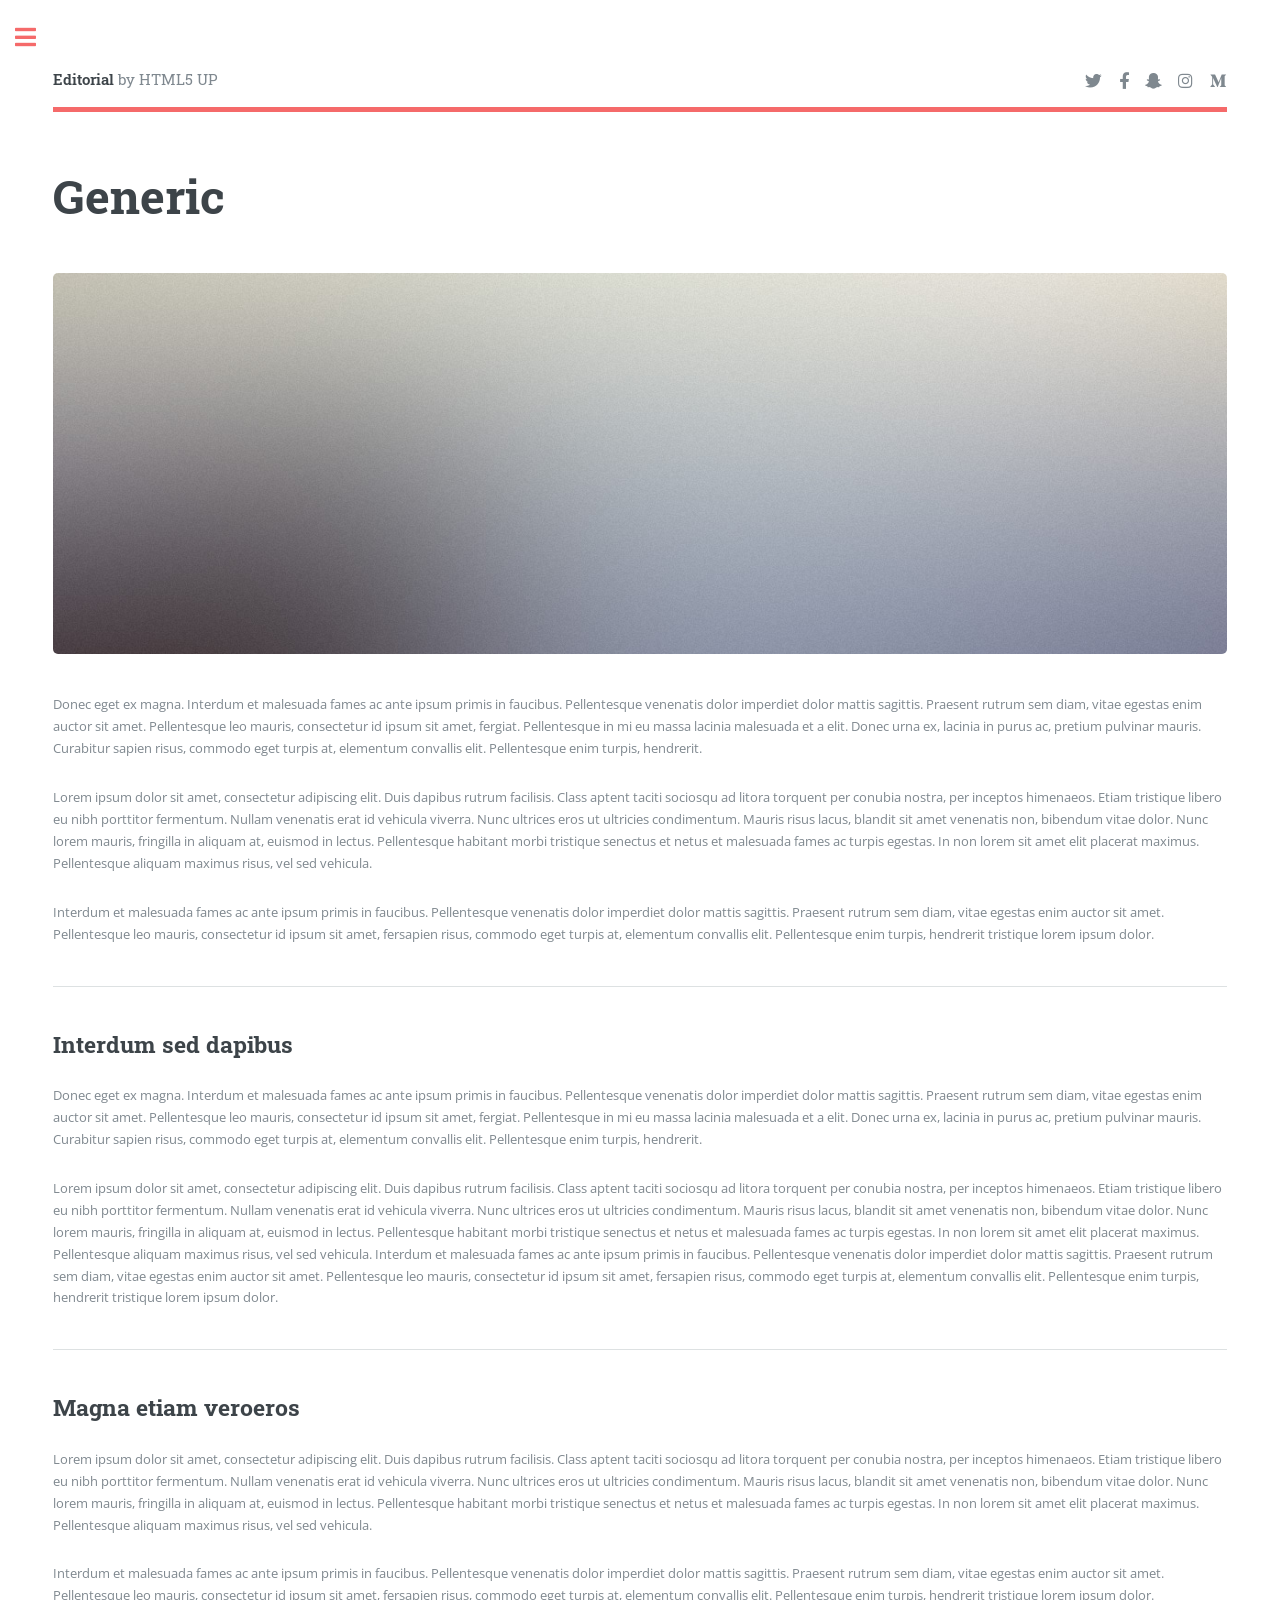
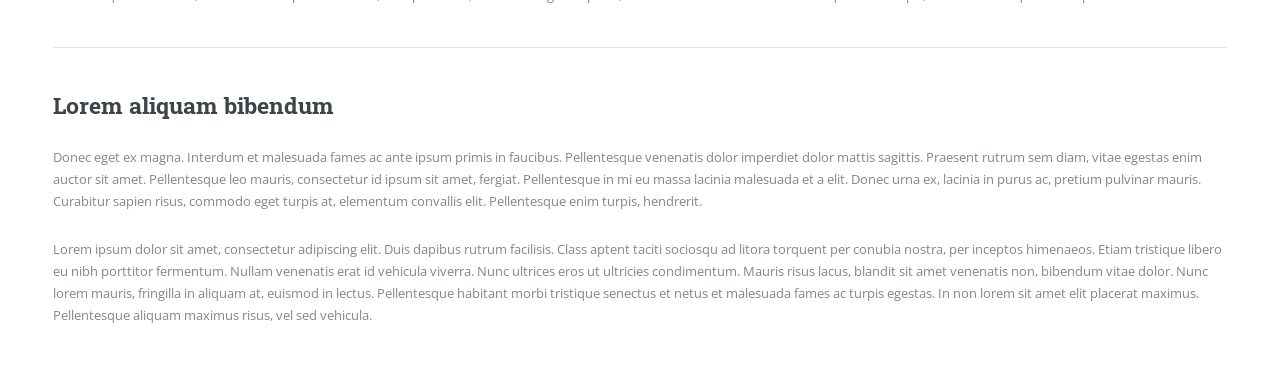
<file: JobBoardFinalProject.UI.MVC/_archive2/OrigTemplate2/html5up-editorial/generic.html>
<!DOCTYPE HTML>
<!--
	Editorial by HTML5 UP
	html5up.net | @ajlkn
	Free for personal and commercial use under the CCA 3.0 license (html5up.net/license)
-->
<html>
	<head>
		<title>Generic - Editorial by HTML5 UP</title>
		<meta charset="utf-8" />
		<meta name="viewport" content="width=device-width, initial-scale=1, user-scalable=no" />
		<link rel="stylesheet" href="assets/css/main.css" />
	</head>
	<body class="is-preload">

		<!-- Wrapper -->
			<div id="wrapper">

				<!-- Main -->
					<div id="main">
						<div class="inner">

							<!-- Header -->
								<header id="header">
									<a href="index.html" class="logo"><strong>Editorial</strong> by HTML5 UP</a>
									<ul class="icons">
										<li><a href="#" class="icon brands fa-twitter"><span class="label">Twitter</span></a></li>
										<li><a href="#" class="icon brands fa-facebook-f"><span class="label">Facebook</span></a></li>
										<li><a href="#" class="icon brands fa-snapchat-ghost"><span class="label">Snapchat</span></a></li>
										<li><a href="#" class="icon brands fa-instagram"><span class="label">Instagram</span></a></li>
										<li><a href="#" class="icon brands fa-medium-m"><span class="label">Medium</span></a></li>
									</ul>
								</header>

							<!-- Content -->
								<section>
									<header class="main">
										<h1>Generic</h1>
									</header>

									<span class="image main"><img src="images/pic11.jpg" alt="" /></span>

									<p>Donec eget ex magna. Interdum et malesuada fames ac ante ipsum primis in faucibus. Pellentesque venenatis dolor imperdiet dolor mattis sagittis. Praesent rutrum sem diam, vitae egestas enim auctor sit amet. Pellentesque leo mauris, consectetur id ipsum sit amet, fergiat. Pellentesque in mi eu massa lacinia malesuada et a elit. Donec urna ex, lacinia in purus ac, pretium pulvinar mauris. Curabitur sapien risus, commodo eget turpis at, elementum convallis elit. Pellentesque enim turpis, hendrerit.</p>
									<p>Lorem ipsum dolor sit amet, consectetur adipiscing elit. Duis dapibus rutrum facilisis. Class aptent taciti sociosqu ad litora torquent per conubia nostra, per inceptos himenaeos. Etiam tristique libero eu nibh porttitor fermentum. Nullam venenatis erat id vehicula viverra. Nunc ultrices eros ut ultricies condimentum. Mauris risus lacus, blandit sit amet venenatis non, bibendum vitae dolor. Nunc lorem mauris, fringilla in aliquam at, euismod in lectus. Pellentesque habitant morbi tristique senectus et netus et malesuada fames ac turpis egestas. In non lorem sit amet elit placerat maximus. Pellentesque aliquam maximus risus, vel sed vehicula.</p>
									<p>Interdum et malesuada fames ac ante ipsum primis in faucibus. Pellentesque venenatis dolor imperdiet dolor mattis sagittis. Praesent rutrum sem diam, vitae egestas enim auctor sit amet. Pellentesque leo mauris, consectetur id ipsum sit amet, fersapien risus, commodo eget turpis at, elementum convallis elit. Pellentesque enim turpis, hendrerit tristique lorem ipsum dolor.</p>

									<hr class="major" />

									<h2>Interdum sed dapibus</h2>
									<p>Donec eget ex magna. Interdum et malesuada fames ac ante ipsum primis in faucibus. Pellentesque venenatis dolor imperdiet dolor mattis sagittis. Praesent rutrum sem diam, vitae egestas enim auctor sit amet. Pellentesque leo mauris, consectetur id ipsum sit amet, fergiat. Pellentesque in mi eu massa lacinia malesuada et a elit. Donec urna ex, lacinia in purus ac, pretium pulvinar mauris. Curabitur sapien risus, commodo eget turpis at, elementum convallis elit. Pellentesque enim turpis, hendrerit.</p>
									<p>Lorem ipsum dolor sit amet, consectetur adipiscing elit. Duis dapibus rutrum facilisis. Class aptent taciti sociosqu ad litora torquent per conubia nostra, per inceptos himenaeos. Etiam tristique libero eu nibh porttitor fermentum. Nullam venenatis erat id vehicula viverra. Nunc ultrices eros ut ultricies condimentum. Mauris risus lacus, blandit sit amet venenatis non, bibendum vitae dolor. Nunc lorem mauris, fringilla in aliquam at, euismod in lectus. Pellentesque habitant morbi tristique senectus et netus et malesuada fames ac turpis egestas. In non lorem sit amet elit placerat maximus. Pellentesque aliquam maximus risus, vel sed vehicula. Interdum et malesuada fames ac ante ipsum primis in faucibus. Pellentesque venenatis dolor imperdiet dolor mattis sagittis. Praesent rutrum sem diam, vitae egestas enim auctor sit amet. Pellentesque leo mauris, consectetur id ipsum sit amet, fersapien risus, commodo eget turpis at, elementum convallis elit. Pellentesque enim turpis, hendrerit tristique lorem ipsum dolor.</p>

									<hr class="major" />

									<h2>Magna etiam veroeros</h2>
									<p>Lorem ipsum dolor sit amet, consectetur adipiscing elit. Duis dapibus rutrum facilisis. Class aptent taciti sociosqu ad litora torquent per conubia nostra, per inceptos himenaeos. Etiam tristique libero eu nibh porttitor fermentum. Nullam venenatis erat id vehicula viverra. Nunc ultrices eros ut ultricies condimentum. Mauris risus lacus, blandit sit amet venenatis non, bibendum vitae dolor. Nunc lorem mauris, fringilla in aliquam at, euismod in lectus. Pellentesque habitant morbi tristique senectus et netus et malesuada fames ac turpis egestas. In non lorem sit amet elit placerat maximus. Pellentesque aliquam maximus risus, vel sed vehicula.</p>
									<p>Interdum et malesuada fames ac ante ipsum primis in faucibus. Pellentesque venenatis dolor imperdiet dolor mattis sagittis. Praesent rutrum sem diam, vitae egestas enim auctor sit amet. Pellentesque leo mauris, consectetur id ipsum sit amet, fersapien risus, commodo eget turpis at, elementum convallis elit. Pellentesque enim turpis, hendrerit tristique lorem ipsum dolor.</p>

									<hr class="major" />

									<h2>Lorem aliquam bibendum</h2>
									<p>Donec eget ex magna. Interdum et malesuada fames ac ante ipsum primis in faucibus. Pellentesque venenatis dolor imperdiet dolor mattis sagittis. Praesent rutrum sem diam, vitae egestas enim auctor sit amet. Pellentesque leo mauris, consectetur id ipsum sit amet, fergiat. Pellentesque in mi eu massa lacinia malesuada et a elit. Donec urna ex, lacinia in purus ac, pretium pulvinar mauris. Curabitur sapien risus, commodo eget turpis at, elementum convallis elit. Pellentesque enim turpis, hendrerit.</p>
									<p>Lorem ipsum dolor sit amet, consectetur adipiscing elit. Duis dapibus rutrum facilisis. Class aptent taciti sociosqu ad litora torquent per conubia nostra, per inceptos himenaeos. Etiam tristique libero eu nibh porttitor fermentum. Nullam venenatis erat id vehicula viverra. Nunc ultrices eros ut ultricies condimentum. Mauris risus lacus, blandit sit amet venenatis non, bibendum vitae dolor. Nunc lorem mauris, fringilla in aliquam at, euismod in lectus. Pellentesque habitant morbi tristique senectus et netus et malesuada fames ac turpis egestas. In non lorem sit amet elit placerat maximus. Pellentesque aliquam maximus risus, vel sed vehicula.</p>

								</section>

						</div>
					</div>

				<!-- Sidebar -->
					<div id="sidebar">
						<div class="inner">

							<!-- Search -->
								<section id="search" class="alt">
									<form method="post" action="#">
										<input type="text" name="query" id="query" placeholder="Search" />
									</form>
								</section>

							<!-- Menu -->
								<nav id="menu">
									<header class="major">
										<h2>Menu</h2>
									</header>
									<ul>
										<li><a href="index.html">Homepage</a></li>
										<li><a href="generic.html">Generic</a></li>
										<li><a href="elements.html">Elements</a></li>
										<li>
											<span class="opener">Submenu</span>
											<ul>
												<li><a href="#">Lorem Dolor</a></li>
												<li><a href="#">Ipsum Adipiscing</a></li>
												<li><a href="#">Tempus Magna</a></li>
												<li><a href="#">Feugiat Veroeros</a></li>
											</ul>
										</li>
										<li><a href="#">Etiam Dolore</a></li>
										<li><a href="#">Adipiscing</a></li>
										<li>
											<span class="opener">Another Submenu</span>
											<ul>
												<li><a href="#">Lorem Dolor</a></li>
												<li><a href="#">Ipsum Adipiscing</a></li>
												<li><a href="#">Tempus Magna</a></li>
												<li><a href="#">Feugiat Veroeros</a></li>
											</ul>
										</li>
										<li><a href="#">Maximus Erat</a></li>
										<li><a href="#">Sapien Mauris</a></li>
										<li><a href="#">Amet Lacinia</a></li>
									</ul>
								</nav>

							<!-- Section -->
								<section>
									<header class="major">
										<h2>Ante interdum</h2>
									</header>
									<div class="mini-posts">
										<article>
											<a href="#" class="image"><img src="images/pic07.jpg" alt="" /></a>
											<p>Aenean ornare velit lacus, ac varius enim lorem ullamcorper dolore aliquam.</p>
										</article>
										<article>
											<a href="#" class="image"><img src="images/pic08.jpg" alt="" /></a>
											<p>Aenean ornare velit lacus, ac varius enim lorem ullamcorper dolore aliquam.</p>
										</article>
										<article>
											<a href="#" class="image"><img src="images/pic09.jpg" alt="" /></a>
											<p>Aenean ornare velit lacus, ac varius enim lorem ullamcorper dolore aliquam.</p>
										</article>
									</div>
									<ul class="actions">
										<li><a href="#" class="button">More</a></li>
									</ul>
								</section>

							<!-- Section -->
								<section>
									<header class="major">
										<h2>Get in touch</h2>
									</header>
									<p>Sed varius enim lorem ullamcorper dolore aliquam aenean ornare velit lacus, ac varius enim lorem ullamcorper dolore. Proin sed aliquam facilisis ante interdum. Sed nulla amet lorem feugiat tempus aliquam.</p>
									<ul class="contact">
										<li class="icon solid fa-envelope"><a href="#">information@untitled.tld</a></li>
										<li class="icon solid fa-phone">(000) 000-0000</li>
										<li class="icon solid fa-home">1234 Somewhere Road #8254<br />
										Nashville, TN 00000-0000</li>
									</ul>
								</section>

							<!-- Footer -->
								<footer id="footer">
									<p class="copyright">&copy; Untitled. All rights reserved. Demo Images: <a href="https://unsplash.com">Unsplash</a>. Design: <a href="https://html5up.net">HTML5 UP</a>.</p>
								</footer>

						</div>
					</div>

			</div>

		<!-- Scripts -->
			<script src="assets/js/jquery.min.js"></script>
			<script src="assets/js/browser.min.js"></script>
			<script src="assets/js/breakpoints.min.js"></script>
			<script src="assets/js/util.js"></script>
			<script src="assets/js/main.js"></script>

	</body>
</html>
</file>
<file: JobBoardFinalProject.UI.MVC/_archive2/OrigTemplate2/html5up-editorial/assets/css/main.css>
@import url(fontawesome-all.min.css);
@import url("https://fonts.googleapis.com/css?family=Open+Sans:400,600,400italic,600italic|Roboto+Slab:400,700");
/*
	Editorial by HTML5 UP
	html5up.net | @ajlkn
	Free for personal and commercial use under the CCA 3.0 license (html5up.net/license)
*/
html, body, div, span, applet, object,
iframe, h1, h2, h3, h4, h5, h6, p, blockquote,
pre, a, abbr, acronym, address, big, cite,
code, del, dfn, em, img, ins, kbd, q, s, samp,
small, strike, strong, sub, sup, tt, var, b,
u, i, center, dl, dt, dd, ol, ul, li, fieldset,
form, label, legend, table, caption, tbody,
tfoot, thead, tr, th, td, article, aside,
canvas, details, embed, figure, figcaption,
footer, header, hgroup, menu, nav, output, ruby,
section, summary, time, mark, audio, video {
  margin: 0;
  padding: 0;
  border: 0;
  font-size: 100%;
  font: inherit;
  vertical-align: baseline; }

article, aside, details, figcaption, figure,
footer, header, hgroup, menu, nav, section {
  display: block; }

body {
  line-height: 1; }

ol, ul {
  list-style: none; }

blockquote, q {
  quotes: none; }
  blockquote:before, blockquote:after, q:before, q:after {
    content: '';
    content: none; }

table {
  border-collapse: collapse;
  border-spacing: 0; }

body {
  -webkit-text-size-adjust: none; }

mark {
  background-color: transparent;
  color: inherit; }

input::-moz-focus-inner {
  border: 0;
  padding: 0; }

input, select, textarea {
  -moz-appearance: none;
  -webkit-appearance: none;
  -ms-appearance: none;
  appearance: none; }

/* Basic */
@-ms-viewport {
  width: device-width; }

body {
  -ms-overflow-style: scrollbar; }

@media screen and (max-width: 480px) {
  html, body {
    min-width: 320px; } }

html {
  box-sizing: border-box; }

*, *:before, *:after {
  box-sizing: inherit; }

body {
  background: #ffffff; }
  body.is-preload *, body.is-preload *:before, body.is-preload *:after, body.is-resizing *, body.is-resizing *:before, body.is-resizing *:after {
    -moz-animation: none !important;
    -webkit-animation: none !important;
    -ms-animation: none !important;
    animation: none !important;
    -moz-transition: none !important;
    -webkit-transition: none !important;
    -ms-transition: none !important;
    transition: none !important; }

/* Type */
body, input, select, textarea {
  color: #7f888f;
  font-family: "Open Sans", sans-serif;
  font-size: 13pt;
  font-weight: 400;
  line-height: 1.65; }
  @media screen and (max-width: 1680px) {
    body, input, select, textarea {
      font-size: 11pt; } }
  @media screen and (max-width: 1280px) {
    body, input, select, textarea {
      font-size: 10pt; } }
  @media screen and (max-width: 360px) {
    body, input, select, textarea {
      font-size: 9pt; } }

a {
  -moz-transition: color 0.2s ease-in-out, border-bottom-color 0.2s ease-in-out;
  -webkit-transition: color 0.2s ease-in-out, border-bottom-color 0.2s ease-in-out;
  -ms-transition: color 0.2s ease-in-out, border-bottom-color 0.2s ease-in-out;
  transition: color 0.2s ease-in-out, border-bottom-color 0.2s ease-in-out;
  border-bottom: dotted 1px;
  color: #f56a6a;
  text-decoration: none; }
  a:hover {
    border-bottom-color: #f56a6a;
    color: #f56a6a !important; }
    a:hover strong {
      color: inherit; }

strong, b {
  color: #3d4449;
  font-weight: 600; }

em, i {
  font-style: italic; }

p {
  margin: 0 0 2em 0; }

h1, h2, h3, h4, h5, h6 {
  color: #3d4449;
  font-family: "Roboto Slab", serif;
  font-weight: 700;
  line-height: 1.5;
  margin: 0 0 1em 0; }
  h1 a, h2 a, h3 a, h4 a, h5 a, h6 a {
    color: inherit;
    text-decoration: none;
    border-bottom: 0; }

h1 {
  font-size: 4em;
  margin: 0 0 0.5em 0;
  line-height: 1.3; }

h2 {
  font-size: 1.75em; }

h3 {
  font-size: 1.25em; }

h4 {
  font-size: 1.1em; }

h5 {
  font-size: 0.9em; }

h6 {
  font-size: 0.7em; }

@media screen and (max-width: 1680px) {
  h1 {
    font-size: 3.5em; } }

@media screen and (max-width: 980px) {
  h1 {
    font-size: 3.25em; } }

@media screen and (max-width: 736px) {
  h1 {
    font-size: 2em;
    line-height: 1.4; }
  h2 {
    font-size: 1.5em; } }

sub {
  font-size: 0.8em;
  position: relative;
  top: 0.5em; }

sup {
  font-size: 0.8em;
  position: relative;
  top: -0.5em; }

blockquote {
  border-left: solid 3px rgba(210, 215, 217, 0.75);
  font-style: italic;
  margin: 0 0 2em 0;
  padding: 0.5em 0 0.5em 2em; }

code {
  background: rgba(230, 235, 237, 0.25);
  border-radius: 0.375em;
  border: solid 1px rgba(210, 215, 217, 0.75);
  font-family: "Courier New", monospace;
  font-size: 0.9em;
  margin: 0 0.25em;
  padding: 0.25em 0.65em; }

pre {
  -webkit-overflow-scrolling: touch;
  font-family: "Courier New", monospace;
  font-size: 0.9em;
  margin: 0 0 2em 0; }
  pre code {
    display: block;
    line-height: 1.75;
    padding: 1em 1.5em;
    overflow-x: auto; }

hr {
  border: 0;
  border-bottom: solid 1px rgba(210, 215, 217, 0.75);
  margin: 2em 0; }
  hr.major {
    margin: 3em 0; }

.align-left {
  text-align: left; }

.align-center {
  text-align: center; }

.align-right {
  text-align: right; }

/* Row */
.row {
  display: flex;
  flex-wrap: wrap;
  box-sizing: border-box;
  align-items: stretch; }
  .row > * {
    box-sizing: border-box; }
  .row.gtr-uniform > * > :last-child {
    margin-bottom: 0; }
  .row.aln-left {
    justify-content: flex-start; }
  .row.aln-center {
    justify-content: center; }
  .row.aln-right {
    justify-content: flex-end; }
  .row.aln-top {
    align-items: flex-start; }
  .row.aln-middle {
    align-items: center; }
  .row.aln-bottom {
    align-items: flex-end; }
  .row > .imp {
    order: -1; }
  .row > .col-1 {
    width: 8.33333%; }
  .row > .off-1 {
    margin-left: 8.33333%; }
  .row > .col-2 {
    width: 16.66667%; }
  .row > .off-2 {
    margin-left: 16.66667%; }
  .row > .col-3 {
    width: 25%; }
  .row > .off-3 {
    margin-left: 25%; }
  .row > .col-4 {
    width: 33.33333%; }
  .row > .off-4 {
    margin-left: 33.33333%; }
  .row > .col-5 {
    width: 41.66667%; }
  .row > .off-5 {
    margin-left: 41.66667%; }
  .row > .col-6 {
    width: 50%; }
  .row > .off-6 {
    margin-left: 50%; }
  .row > .col-7 {
    width: 58.33333%; }
  .row > .off-7 {
    margin-left: 58.33333%; }
  .row > .col-8 {
    width: 66.66667%; }
  .row > .off-8 {
    margin-left: 66.66667%; }
  .row > .col-9 {
    width: 75%; }
  .row > .off-9 {
    margin-left: 75%; }
  .row > .col-10 {
    width: 83.33333%; }
  .row > .off-10 {
    margin-left: 83.33333%; }
  .row > .col-11 {
    width: 91.66667%; }
  .row > .off-11 {
    margin-left: 91.66667%; }
  .row > .col-12 {
    width: 100%; }
  .row > .off-12 {
    margin-left: 100%; }
  .row.gtr-0 {
    margin-top: 0;
    margin-left: 0em; }
    .row.gtr-0 > * {
      padding: 0 0 0 0em; }
    .row.gtr-0.gtr-uniform {
      margin-top: 0em; }
      .row.gtr-0.gtr-uniform > * {
        padding-top: 0em; }
  .row.gtr-25 {
    margin-top: 0;
    margin-left: -0.375em; }
    .row.gtr-25 > * {
      padding: 0 0 0 0.375em; }
    .row.gtr-25.gtr-uniform {
      margin-top: -0.375em; }
      .row.gtr-25.gtr-uniform > * {
        padding-top: 0.375em; }
  .row.gtr-50 {
    margin-top: 0;
    margin-left: -0.75em; }
    .row.gtr-50 > * {
      padding: 0 0 0 0.75em; }
    .row.gtr-50.gtr-uniform {
      margin-top: -0.75em; }
      .row.gtr-50.gtr-uniform > * {
        padding-top: 0.75em; }
  .row {
    margin-top: 0;
    margin-left: -1.5em; }
    .row > * {
      padding: 0 0 0 1.5em; }
    .row.gtr-uniform {
      margin-top: -1.5em; }
      .row.gtr-uniform > * {
        padding-top: 1.5em; }
  .row.gtr-150 {
    margin-top: 0;
    margin-left: -2.25em; }
    .row.gtr-150 > * {
      padding: 0 0 0 2.25em; }
    .row.gtr-150.gtr-uniform {
      margin-top: -2.25em; }
      .row.gtr-150.gtr-uniform > * {
        padding-top: 2.25em; }
  .row.gtr-200 {
    margin-top: 0;
    margin-left: -3em; }
    .row.gtr-200 > * {
      padding: 0 0 0 3em; }
    .row.gtr-200.gtr-uniform {
      margin-top: -3em; }
      .row.gtr-200.gtr-uniform > * {
        padding-top: 3em; }
  @media screen and (max-width: 1680px) {
    .row {
      display: flex;
      flex-wrap: wrap;
      box-sizing: border-box;
      align-items: stretch; }
      .row > * {
        box-sizing: border-box; }
      .row.gtr-uniform > * > :last-child {
        margin-bottom: 0; }
      .row.aln-left {
        justify-content: flex-start; }
      .row.aln-center {
        justify-content: center; }
      .row.aln-right {
        justify-content: flex-end; }
      .row.aln-top {
        align-items: flex-start; }
      .row.aln-middle {
        align-items: center; }
      .row.aln-bottom {
        align-items: flex-end; }
      .row > .imp-xlarge {
        order: -1; }
      .row > .col-1-xlarge {
        width: 8.33333%; }
      .row > .off-1-xlarge {
        margin-left: 8.33333%; }
      .row > .col-2-xlarge {
        width: 16.66667%; }
      .row > .off-2-xlarge {
        margin-left: 16.66667%; }
      .row > .col-3-xlarge {
        width: 25%; }
      .row > .off-3-xlarge {
        margin-left: 25%; }
      .row > .col-4-xlarge {
        width: 33.33333%; }
      .row > .off-4-xlarge {
        margin-left: 33.33333%; }
      .row > .col-5-xlarge {
        width: 41.66667%; }
      .row > .off-5-xlarge {
        margin-left: 41.66667%; }
      .row > .col-6-xlarge {
        width: 50%; }
      .row > .off-6-xlarge {
        margin-left: 50%; }
      .row > .col-7-xlarge {
        width: 58.33333%; }
      .row > .off-7-xlarge {
        margin-left: 58.33333%; }
      .row > .col-8-xlarge {
        width: 66.66667%; }
      .row > .off-8-xlarge {
        margin-left: 66.66667%; }
      .row > .col-9-xlarge {
        width: 75%; }
      .row > .off-9-xlarge {
        margin-left: 75%; }
      .row > .col-10-xlarge {
        width: 83.33333%; }
      .row > .off-10-xlarge {
        margin-left: 83.33333%; }
      .row > .col-11-xlarge {
        width: 91.66667%; }
      .row > .off-11-xlarge {
        margin-left: 91.66667%; }
      .row > .col-12-xlarge {
        width: 100%; }
      .row > .off-12-xlarge {
        margin-left: 100%; }
      .row.gtr-0 {
        margin-top: 0;
        margin-left: 0em; }
        .row.gtr-0 > * {
          padding: 0 0 0 0em; }
        .row.gtr-0.gtr-uniform {
          margin-top: 0em; }
          .row.gtr-0.gtr-uniform > * {
            padding-top: 0em; }
      .row.gtr-25 {
        margin-top: 0;
        margin-left: -0.375em; }
        .row.gtr-25 > * {
          padding: 0 0 0 0.375em; }
        .row.gtr-25.gtr-uniform {
          margin-top: -0.375em; }
          .row.gtr-25.gtr-uniform > * {
            padding-top: 0.375em; }
      .row.gtr-50 {
        margin-top: 0;
        margin-left: -0.75em; }
        .row.gtr-50 > * {
          padding: 0 0 0 0.75em; }
        .row.gtr-50.gtr-uniform {
          margin-top: -0.75em; }
          .row.gtr-50.gtr-uniform > * {
            padding-top: 0.75em; }
      .row {
        margin-top: 0;
        margin-left: -1.5em; }
        .row > * {
          padding: 0 0 0 1.5em; }
        .row.gtr-uniform {
          margin-top: -1.5em; }
          .row.gtr-uniform > * {
            padding-top: 1.5em; }
      .row.gtr-150 {
        margin-top: 0;
        margin-left: -2.25em; }
        .row.gtr-150 > * {
          padding: 0 0 0 2.25em; }
        .row.gtr-150.gtr-uniform {
          margin-top: -2.25em; }
          .row.gtr-150.gtr-uniform > * {
            padding-top: 2.25em; }
      .row.gtr-200 {
        margin-top: 0;
        margin-left: -3em; }
        .row.gtr-200 > * {
          padding: 0 0 0 3em; }
        .row.gtr-200.gtr-uniform {
          margin-top: -3em; }
          .row.gtr-200.gtr-uniform > * {
            padding-top: 3em; } }
  @media screen and (max-width: 1280px) {
    .row {
      display: flex;
      flex-wrap: wrap;
      box-sizing: border-box;
      align-items: stretch; }
      .row > * {
        box-sizing: border-box; }
      .row.gtr-uniform > * > :last-child {
        margin-bottom: 0; }
      .row.aln-left {
        justify-content: flex-start; }
      .row.aln-center {
        justify-content: center; }
      .row.aln-right {
        justify-content: flex-end; }
      .row.aln-top {
        align-items: flex-start; }
      .row.aln-middle {
        align-items: center; }
      .row.aln-bottom {
        align-items: flex-end; }
      .row > .imp-large {
        order: -1; }
      .row > .col-1-large {
        width: 8.33333%; }
      .row > .off-1-large {
        margin-left: 8.33333%; }
      .row > .col-2-large {
        width: 16.66667%; }
      .row > .off-2-large {
        margin-left: 16.66667%; }
      .row > .col-3-large {
        width: 25%; }
      .row > .off-3-large {
        margin-left: 25%; }
      .row > .col-4-large {
        width: 33.33333%; }
      .row > .off-4-large {
        margin-left: 33.33333%; }
      .row > .col-5-large {
        width: 41.66667%; }
      .row > .off-5-large {
        margin-left: 41.66667%; }
      .row > .col-6-large {
        width: 50%; }
      .row > .off-6-large {
        margin-left: 50%; }
      .row > .col-7-large {
        width: 58.33333%; }
      .row > .off-7-large {
        margin-left: 58.33333%; }
      .row > .col-8-large {
        width: 66.66667%; }
      .row > .off-8-large {
        margin-left: 66.66667%; }
      .row > .col-9-large {
        width: 75%; }
      .row > .off-9-large {
        margin-left: 75%; }
      .row > .col-10-large {
        width: 83.33333%; }
      .row > .off-10-large {
        margin-left: 83.33333%; }
      .row > .col-11-large {
        width: 91.66667%; }
      .row > .off-11-large {
        margin-left: 91.66667%; }
      .row > .col-12-large {
        width: 100%; }
      .row > .off-12-large {
        margin-left: 100%; }
      .row.gtr-0 {
        margin-top: 0;
        margin-left: 0em; }
        .row.gtr-0 > * {
          padding: 0 0 0 0em; }
        .row.gtr-0.gtr-uniform {
          margin-top: 0em; }
          .row.gtr-0.gtr-uniform > * {
            padding-top: 0em; }
      .row.gtr-25 {
        margin-top: 0;
        margin-left: -0.375em; }
        .row.gtr-25 > * {
          padding: 0 0 0 0.375em; }
        .row.gtr-25.gtr-uniform {
          margin-top: -0.375em; }
          .row.gtr-25.gtr-uniform > * {
            padding-top: 0.375em; }
      .row.gtr-50 {
        margin-top: 0;
        margin-left: -0.75em; }
        .row.gtr-50 > * {
          padding: 0 0 0 0.75em; }
        .row.gtr-50.gtr-uniform {
          margin-top: -0.75em; }
          .row.gtr-50.gtr-uniform > * {
            padding-top: 0.75em; }
      .row {
        margin-top: 0;
        margin-left: -1.5em; }
        .row > * {
          padding: 0 0 0 1.5em; }
        .row.gtr-uniform {
          margin-top: -1.5em; }
          .row.gtr-uniform > * {
            padding-top: 1.5em; }
      .row.gtr-150 {
        margin-top: 0;
        margin-left: -2.25em; }
        .row.gtr-150 > * {
          padding: 0 0 0 2.25em; }
        .row.gtr-150.gtr-uniform {
          margin-top: -2.25em; }
          .row.gtr-150.gtr-uniform > * {
            padding-top: 2.25em; }
      .row.gtr-200 {
        margin-top: 0;
        margin-left: -3em; }
        .row.gtr-200 > * {
          padding: 0 0 0 3em; }
        .row.gtr-200.gtr-uniform {
          margin-top: -3em; }
          .row.gtr-200.gtr-uniform > * {
            padding-top: 3em; } }
  @media screen and (max-width: 980px) {
    .row {
      display: flex;
      flex-wrap: wrap;
      box-sizing: border-box;
      align-items: stretch; }
      .row > * {
        box-sizing: border-box; }
      .row.gtr-uniform > * > :last-child {
        margin-bottom: 0; }
      .row.aln-left {
        justify-content: flex-start; }
      .row.aln-center {
        justify-content: center; }
      .row.aln-right {
        justify-content: flex-end; }
      .row.aln-top {
        align-items: flex-start; }
      .row.aln-middle {
        align-items: center; }
      .row.aln-bottom {
        align-items: flex-end; }
      .row > .imp-medium {
        order: -1; }
      .row > .col-1-medium {
        width: 8.33333%; }
      .row > .off-1-medium {
        margin-left: 8.33333%; }
      .row > .col-2-medium {
        width: 16.66667%; }
      .row > .off-2-medium {
        margin-left: 16.66667%; }
      .row > .col-3-medium {
        width: 25%; }
      .row > .off-3-medium {
        margin-left: 25%; }
      .row > .col-4-medium {
        width: 33.33333%; }
      .row > .off-4-medium {
        margin-left: 33.33333%; }
      .row > .col-5-medium {
        width: 41.66667%; }
      .row > .off-5-medium {
        margin-left: 41.66667%; }
      .row > .col-6-medium {
        width: 50%; }
      .row > .off-6-medium {
        margin-left: 50%; }
      .row > .col-7-medium {
        width: 58.33333%; }
      .row > .off-7-medium {
        margin-left: 58.33333%; }
      .row > .col-8-medium {
        width: 66.66667%; }
      .row > .off-8-medium {
        margin-left: 66.66667%; }
      .row > .col-9-medium {
        width: 75%; }
      .row > .off-9-medium {
        margin-left: 75%; }
      .row > .col-10-medium {
        width: 83.33333%; }
      .row > .off-10-medium {
        margin-left: 83.33333%; }
      .row > .col-11-medium {
        width: 91.66667%; }
      .row > .off-11-medium {
        margin-left: 91.66667%; }
      .row > .col-12-medium {
        width: 100%; }
      .row > .off-12-medium {
        margin-left: 100%; }
      .row.gtr-0 {
        margin-top: 0;
        margin-left: 0em; }
        .row.gtr-0 > * {
          padding: 0 0 0 0em; }
        .row.gtr-0.gtr-uniform {
          margin-top: 0em; }
          .row.gtr-0.gtr-uniform > * {
            padding-top: 0em; }
      .row.gtr-25 {
        margin-top: 0;
        margin-left: -0.375em; }
        .row.gtr-25 > * {
          padding: 0 0 0 0.375em; }
        .row.gtr-25.gtr-uniform {
          margin-top: -0.375em; }
          .row.gtr-25.gtr-uniform > * {
            padding-top: 0.375em; }
      .row.gtr-50 {
        margin-top: 0;
        margin-left: -0.75em; }
        .row.gtr-50 > * {
          padding: 0 0 0 0.75em; }
        .row.gtr-50.gtr-uniform {
          margin-top: -0.75em; }
          .row.gtr-50.gtr-uniform > * {
            padding-top: 0.75em; }
      .row {
        margin-top: 0;
        margin-left: -1.5em; }
        .row > * {
          padding: 0 0 0 1.5em; }
        .row.gtr-uniform {
          margin-top: -1.5em; }
          .row.gtr-uniform > * {
            padding-top: 1.5em; }
      .row.gtr-150 {
        margin-top: 0;
        margin-left: -2.25em; }
        .row.gtr-150 > * {
          padding: 0 0 0 2.25em; }
        .row.gtr-150.gtr-uniform {
          margin-top: -2.25em; }
          .row.gtr-150.gtr-uniform > * {
            padding-top: 2.25em; }
      .row.gtr-200 {
        margin-top: 0;
        margin-left: -3em; }
        .row.gtr-200 > * {
          padding: 0 0 0 3em; }
        .row.gtr-200.gtr-uniform {
          margin-top: -3em; }
          .row.gtr-200.gtr-uniform > * {
            padding-top: 3em; } }
  @media screen and (max-width: 736px) {
    .row {
      display: flex;
      flex-wrap: wrap;
      box-sizing: border-box;
      align-items: stretch; }
      .row > * {
        box-sizing: border-box; }
      .row.gtr-uniform > * > :last-child {
        margin-bottom: 0; }
      .row.aln-left {
        justify-content: flex-start; }
      .row.aln-center {
        justify-content: center; }
      .row.aln-right {
        justify-content: flex-end; }
      .row.aln-top {
        align-items: flex-start; }
      .row.aln-middle {
        align-items: center; }
      .row.aln-bottom {
        align-items: flex-end; }
      .row > .imp-small {
        order: -1; }
      .row > .col-1-small {
        width: 8.33333%; }
      .row > .off-1-small {
        margin-left: 8.33333%; }
      .row > .col-2-small {
        width: 16.66667%; }
      .row > .off-2-small {
        margin-left: 16.66667%; }
      .row > .col-3-small {
        width: 25%; }
      .row > .off-3-small {
        margin-left: 25%; }
      .row > .col-4-small {
        width: 33.33333%; }
      .row > .off-4-small {
        margin-left: 33.33333%; }
      .row > .col-5-small {
        width: 41.66667%; }
      .row > .off-5-small {
        margin-left: 41.66667%; }
      .row > .col-6-small {
        width: 50%; }
      .row > .off-6-small {
        margin-left: 50%; }
      .row > .col-7-small {
        width: 58.33333%; }
      .row > .off-7-small {
        margin-left: 58.33333%; }
      .row > .col-8-small {
        width: 66.66667%; }
      .row > .off-8-small {
        margin-left: 66.66667%; }
      .row > .col-9-small {
        width: 75%; }
      .row > .off-9-small {
        margin-left: 75%; }
      .row > .col-10-small {
        width: 83.33333%; }
      .row > .off-10-small {
        margin-left: 83.33333%; }
      .row > .col-11-small {
        width: 91.66667%; }
      .row > .off-11-small {
        margin-left: 91.66667%; }
      .row > .col-12-small {
        width: 100%; }
      .row > .off-12-small {
        margin-left: 100%; }
      .row.gtr-0 {
        margin-top: 0;
        margin-left: 0em; }
        .row.gtr-0 > * {
          padding: 0 0 0 0em; }
        .row.gtr-0.gtr-uniform {
          margin-top: 0em; }
          .row.gtr-0.gtr-uniform > * {
            padding-top: 0em; }
      .row.gtr-25 {
        margin-top: 0;
        margin-left: -0.375em; }
        .row.gtr-25 > * {
          padding: 0 0 0 0.375em; }
        .row.gtr-25.gtr-uniform {
          margin-top: -0.375em; }
          .row.gtr-25.gtr-uniform > * {
            padding-top: 0.375em; }
      .row.gtr-50 {
        margin-top: 0;
        margin-left: -0.75em; }
        .row.gtr-50 > * {
          padding: 0 0 0 0.75em; }
        .row.gtr-50.gtr-uniform {
          margin-top: -0.75em; }
          .row.gtr-50.gtr-uniform > * {
            padding-top: 0.75em; }
      .row {
        margin-top: 0;
        margin-left: -1.5em; }
        .row > * {
          padding: 0 0 0 1.5em; }
        .row.gtr-uniform {
          margin-top: -1.5em; }
          .row.gtr-uniform > * {
            padding-top: 1.5em; }
      .row.gtr-150 {
        margin-top: 0;
        margin-left: -2.25em; }
        .row.gtr-150 > * {
          padding: 0 0 0 2.25em; }
        .row.gtr-150.gtr-uniform {
          margin-top: -2.25em; }
          .row.gtr-150.gtr-uniform > * {
            padding-top: 2.25em; }
      .row.gtr-200 {
        margin-top: 0;
        margin-left: -3em; }
        .row.gtr-200 > * {
          padding: 0 0 0 3em; }
        .row.gtr-200.gtr-uniform {
          margin-top: -3em; }
          .row.gtr-200.gtr-uniform > * {
            padding-top: 3em; } }
  @media screen and (max-width: 480px) {
    .row {
      display: flex;
      flex-wrap: wrap;
      box-sizing: border-box;
      align-items: stretch; }
      .row > * {
        box-sizing: border-box; }
      .row.gtr-uniform > * > :last-child {
        margin-bottom: 0; }
      .row.aln-left {
        justify-content: flex-start; }
      .row.aln-center {
        justify-content: center; }
      .row.aln-right {
        justify-content: flex-end; }
      .row.aln-top {
        align-items: flex-start; }
      .row.aln-middle {
        align-items: center; }
      .row.aln-bottom {
        align-items: flex-end; }
      .row > .imp-xsmall {
        order: -1; }
      .row > .col-1-xsmall {
        width: 8.33333%; }
      .row > .off-1-xsmall {
        margin-left: 8.33333%; }
      .row > .col-2-xsmall {
        width: 16.66667%; }
      .row > .off-2-xsmall {
        margin-left: 16.66667%; }
      .row > .col-3-xsmall {
        width: 25%; }
      .row > .off-3-xsmall {
        margin-left: 25%; }
      .row > .col-4-xsmall {
        width: 33.33333%; }
      .row > .off-4-xsmall {
        margin-left: 33.33333%; }
      .row > .col-5-xsmall {
        width: 41.66667%; }
      .row > .off-5-xsmall {
        margin-left: 41.66667%; }
      .row > .col-6-xsmall {
        width: 50%; }
      .row > .off-6-xsmall {
        margin-left: 50%; }
      .row > .col-7-xsmall {
        width: 58.33333%; }
      .row > .off-7-xsmall {
        margin-left: 58.33333%; }
      .row > .col-8-xsmall {
        width: 66.66667%; }
      .row > .off-8-xsmall {
        margin-left: 66.66667%; }
      .row > .col-9-xsmall {
        width: 75%; }
      .row > .off-9-xsmall {
        margin-left: 75%; }
      .row > .col-10-xsmall {
        width: 83.33333%; }
      .row > .off-10-xsmall {
        margin-left: 83.33333%; }
      .row > .col-11-xsmall {
        width: 91.66667%; }
      .row > .off-11-xsmall {
        margin-left: 91.66667%; }
      .row > .col-12-xsmall {
        width: 100%; }
      .row > .off-12-xsmall {
        margin-left: 100%; }
      .row.gtr-0 {
        margin-top: 0;
        margin-left: 0em; }
        .row.gtr-0 > * {
          padding: 0 0 0 0em; }
        .row.gtr-0.gtr-uniform {
          margin-top: 0em; }
          .row.gtr-0.gtr-uniform > * {
            padding-top: 0em; }
      .row.gtr-25 {
        margin-top: 0;
        margin-left: -0.375em; }
        .row.gtr-25 > * {
          padding: 0 0 0 0.375em; }
        .row.gtr-25.gtr-uniform {
          margin-top: -0.375em; }
          .row.gtr-25.gtr-uniform > * {
            padding-top: 0.375em; }
      .row.gtr-50 {
        margin-top: 0;
        margin-left: -0.75em; }
        .row.gtr-50 > * {
          padding: 0 0 0 0.75em; }
        .row.gtr-50.gtr-uniform {
          margin-top: -0.75em; }
          .row.gtr-50.gtr-uniform > * {
            padding-top: 0.75em; }
      .row {
        margin-top: 0;
        margin-left: -1.5em; }
        .row > * {
          padding: 0 0 0 1.5em; }
        .row.gtr-uniform {
          margin-top: -1.5em; }
          .row.gtr-uniform > * {
            padding-top: 1.5em; }
      .row.gtr-150 {
        margin-top: 0;
        margin-left: -2.25em; }
        .row.gtr-150 > * {
          padding: 0 0 0 2.25em; }
        .row.gtr-150.gtr-uniform {
          margin-top: -2.25em; }
          .row.gtr-150.gtr-uniform > * {
            padding-top: 2.25em; }
      .row.gtr-200 {
        margin-top: 0;
        margin-left: -3em; }
        .row.gtr-200 > * {
          padding: 0 0 0 3em; }
        .row.gtr-200.gtr-uniform {
          margin-top: -3em; }
          .row.gtr-200.gtr-uniform > * {
            padding-top: 3em; } }

/* Section/Article */
section.special, article.special {
  text-align: center; }

header p {
  font-family: "Roboto Slab", serif;
  font-size: 1em;
  font-weight: 400;
  letter-spacing: 0.075em;
  margin-top: -0.5em;
  text-transform: uppercase; }

header.major > :last-child {
  border-bottom: solid 3px #f56a6a;
  display: inline-block;
  margin: 0 0 2em 0;
  padding: 0 0.75em 0.5em 0; }

header.main > :last-child {
  margin: 0 0 1em 0; }

/* Form */
form {
  margin: 0 0 2em 0; }

label {
  color: #3d4449;
  display: block;
  font-size: 0.9em;
  font-weight: 600;
  margin: 0 0 1em 0; }

input[type="text"],
input[type="password"],
input[type="email"],
input[type="tel"],
input[type="search"],
input[type="url"],
select,
textarea {
  -moz-appearance: none;
  -webkit-appearance: none;
  -ms-appearance: none;
  appearance: none;
  background: #ffffff;
  border-radius: 0.375em;
  border: none;
  border: solid 1px rgba(210, 215, 217, 0.75);
  color: inherit;
  display: block;
  outline: 0;
  padding: 0 1em;
  text-decoration: none;
  width: 100%; }
  input[type="text"]:invalid,
  input[type="password"]:invalid,
  input[type="email"]:invalid,
  input[type="tel"]:invalid,
  input[type="search"]:invalid,
  input[type="url"]:invalid,
  select:invalid,
  textarea:invalid {
    box-shadow: none; }
  input[type="text"]:focus,
  input[type="password"]:focus,
  input[type="email"]:focus,
  input[type="tel"]:focus,
  input[type="search"]:focus,
  input[type="url"]:focus,
  select:focus,
  textarea:focus {
    border-color: #f56a6a;
    box-shadow: 0 0 0 1px #f56a6a; }

select {
  background-image: url("data:image/svg+xml;charset=utf8,%3Csvg xmlns='http://www.w3.org/2000/svg' width='40' height='40' preserveAspectRatio='none' viewBox='0 0 40 40'%3E%3Cpath d='M9.4,12.3l10.4,10.4l10.4-10.4c0.2-0.2,0.5-0.4,0.9-0.4c0.3,0,0.6,0.1,0.9,0.4l3.3,3.3c0.2,0.2,0.4,0.5,0.4,0.9 c0,0.4-0.1,0.6-0.4,0.9L20.7,31.9c-0.2,0.2-0.5,0.4-0.9,0.4c-0.3,0-0.6-0.1-0.9-0.4L4.3,17.3c-0.2-0.2-0.4-0.5-0.4-0.9 c0-0.4,0.1-0.6,0.4-0.9l3.3-3.3c0.2-0.2,0.5-0.4,0.9-0.4S9.1,12.1,9.4,12.3z' fill='rgba(210, 215, 217, 0.75)' /%3E%3C/svg%3E");
  background-size: 1.25em;
  background-repeat: no-repeat;
  background-position: calc(100% - 1em) center;
  height: 2.75em;
  padding-right: 2.75em;
  text-overflow: ellipsis; }
  select option {
    color: #3d4449;
    background: #ffffff; }
  select:focus::-ms-value {
    background-color: transparent; }
  select::-ms-expand {
    display: none; }

input[type="text"],
input[type="password"],
input[type="email"],
input[type="tel"],
input[type="search"],
input[type="url"],
select {
  height: 2.75em; }

textarea {
  padding: 0.75em 1em; }

input[type="checkbox"],
input[type="radio"] {
  -moz-appearance: none;
  -webkit-appearance: none;
  -ms-appearance: none;
  appearance: none;
  display: block;
  float: left;
  margin-right: -2em;
  opacity: 0;
  width: 1em;
  z-index: -1; }
  input[type="checkbox"] + label,
  input[type="radio"] + label {
    text-decoration: none;
    color: #7f888f;
    cursor: pointer;
    display: inline-block;
    font-size: 1em;
    font-weight: 400;
    padding-left: 2.4em;
    padding-right: 0.75em;
    position: relative; }
    input[type="checkbox"] + label:before,
    input[type="radio"] + label:before {
      -moz-osx-font-smoothing: grayscale;
      -webkit-font-smoothing: antialiased;
      display: inline-block;
      font-style: normal;
      font-variant: normal;
      text-rendering: auto;
      line-height: 1;
      text-transform: none !important;
      font-family: 'Font Awesome 5 Free';
      font-weight: 900; }
    input[type="checkbox"] + label:before,
    input[type="radio"] + label:before {
      background: #ffffff;
      border-radius: 0.375em;
      border: solid 1px rgba(210, 215, 217, 0.75);
      content: '';
      display: inline-block;
      font-size: 0.8em;
      height: 2.0625em;
      left: 0;
      line-height: 2.0625em;
      position: absolute;
      text-align: center;
      top: 0;
      width: 2.0625em; }
  input[type="checkbox"]:checked + label:before,
  input[type="radio"]:checked + label:before {
    background: #3d4449;
    border-color: #3d4449;
    color: #ffffff;
    content: '\f00c'; }
  input[type="checkbox"]:focus + label:before,
  input[type="radio"]:focus + label:before {
    border-color: #f56a6a;
    box-shadow: 0 0 0 1px #f56a6a; }

input[type="checkbox"] + label:before {
  border-radius: 0.375em; }

input[type="radio"] + label:before {
  border-radius: 100%; }

::-webkit-input-placeholder {
  color: #9fa3a6 !important;
  opacity: 1.0; }

:-moz-placeholder {
  color: #9fa3a6 !important;
  opacity: 1.0; }

::-moz-placeholder {
  color: #9fa3a6 !important;
  opacity: 1.0; }

:-ms-input-placeholder {
  color: #9fa3a6 !important;
  opacity: 1.0; }

/* Box */
.box {
  border-radius: 0.375em;
  border: solid 1px rgba(210, 215, 217, 0.75);
  margin-bottom: 2em;
  padding: 1.5em; }
  .box > :last-child,
  .box > :last-child > :last-child,
  .box > :last-child > :last-child > :last-child {
    margin-bottom: 0; }
  .box.alt {
    border: 0;
    border-radius: 0;
    padding: 0; }

/* Icon */
.icon {
  text-decoration: none;
  border-bottom: none;
  position: relative; }
  .icon:before {
    -moz-osx-font-smoothing: grayscale;
    -webkit-font-smoothing: antialiased;
    display: inline-block;
    font-style: normal;
    font-variant: normal;
    text-rendering: auto;
    line-height: 1;
    text-transform: none !important;
    font-family: 'Font Awesome 5 Free';
    font-weight: 400; }
  .icon > .label {
    display: none; }
  .icon:before {
    line-height: inherit; }
  .icon.solid:before {
    font-weight: 900; }
  .icon.brands:before {
    font-family: 'Font Awesome 5 Brands'; }

/* Image */
.image {
  border-radius: 0.375em;
  border: 0;
  display: inline-block;
  position: relative; }
  .image img {
    border-radius: 0.375em;
    display: block; }
  .image.left, .image.right {
    max-width: 40%; }
    .image.left img, .image.right img {
      width: 100%; }
  .image.left {
    float: left;
    padding: 0 1.5em 1em 0;
    top: 0.25em; }
  .image.right {
    float: right;
    padding: 0 0 1em 1.5em;
    top: 0.25em; }
  .image.fit {
    display: block;
    margin: 0 0 2em 0;
    width: 100%; }
    .image.fit img {
      width: 100%; }
  .image.main {
    display: block;
    margin: 0 0 3em 0;
    width: 100%; }
    .image.main img {
      width: 100%; }

a.image {
  overflow: hidden; }
  a.image img {
    -moz-transition: -moz-transform 0.2s ease;
    -webkit-transition: -webkit-transform 0.2s ease;
    -ms-transition: -ms-transform 0.2s ease;
    transition: transform 0.2s ease; }
  a.image:hover img {
    -moz-transform: scale(1.075);
    -webkit-transform: scale(1.075);
    -ms-transform: scale(1.075);
    transform: scale(1.075); }

/* List */
ol {
  list-style: decimal;
  margin: 0 0 2em 0;
  padding-left: 1.25em; }
  ol li {
    padding-left: 0.25em; }

ul {
  list-style: disc;
  margin: 0 0 2em 0;
  padding-left: 1em; }
  ul li {
    padding-left: 0.5em; }
  ul.alt {
    list-style: none;
    padding-left: 0; }
    ul.alt li {
      border-top: solid 1px rgba(210, 215, 217, 0.75);
      padding: 0.5em 0; }
      ul.alt li:first-child {
        border-top: 0;
        padding-top: 0; }

dl {
  margin: 0 0 2em 0; }
  dl dt {
    display: block;
    font-weight: 600;
    margin: 0 0 1em 0; }
  dl dd {
    margin-left: 2em; }

/* Actions */
ul.actions {
  display: -moz-flex;
  display: -webkit-flex;
  display: -ms-flex;
  display: flex;
  cursor: default;
  list-style: none;
  margin-left: -1em;
  padding-left: 0; }
  ul.actions li {
    padding: 0 0 0 1em;
    vertical-align: middle; }
  ul.actions.special {
    -moz-justify-content: center;
    -webkit-justify-content: center;
    -ms-justify-content: center;
    justify-content: center;
    width: 100%;
    margin-left: 0; }
    ul.actions.special li:first-child {
      padding-left: 0; }
  ul.actions.stacked {
    -moz-flex-direction: column;
    -webkit-flex-direction: column;
    -ms-flex-direction: column;
    flex-direction: column;
    margin-left: 0; }
    ul.actions.stacked li {
      padding: 1.3em 0 0 0; }
      ul.actions.stacked li:first-child {
        padding-top: 0; }
  ul.actions.fit {
    width: calc(100% + 1em); }
    ul.actions.fit li {
      -moz-flex-grow: 1;
      -webkit-flex-grow: 1;
      -ms-flex-grow: 1;
      flex-grow: 1;
      -moz-flex-shrink: 1;
      -webkit-flex-shrink: 1;
      -ms-flex-shrink: 1;
      flex-shrink: 1;
      width: 100%; }
      ul.actions.fit li > * {
        width: 100%; }
    ul.actions.fit.stacked {
      width: 100%; }

/* Icons */
ul.icons {
  cursor: default;
  list-style: none;
  padding-left: 0; }
  ul.icons li {
    display: inline-block;
    padding: 0 1em 0 0; }
    ul.icons li:last-child {
      padding-right: 0; }
    ul.icons li .icon {
      color: inherit; }
      ul.icons li .icon:before {
        font-size: 1.25em; }

/* Contact */
ul.contact {
  list-style: none;
  padding: 0; }
  ul.contact li {
    text-decoration: none;
    border-top: solid 1px rgba(210, 215, 217, 0.75);
    margin: 1.5em 0 0 0;
    padding: 1.5em 0 0 3em;
    position: relative; }
    ul.contact li:before {
      -moz-osx-font-smoothing: grayscale;
      -webkit-font-smoothing: antialiased;
      display: inline-block;
      font-style: normal;
      font-variant: normal;
      text-rendering: auto;
      line-height: 1;
      text-transform: none !important;
      font-family: 'Font Awesome 5 Free';
      font-weight: 400; }
    ul.contact li:before {
      color: #f56a6a;
      display: inline-block;
      font-size: 1.5em;
      height: 1.125em;
      left: 0;
      line-height: 1.125em;
      position: absolute;
      text-align: center;
      top: 1em;
      width: 1.5em; }
    ul.contact li:first-child {
      border-top: 0;
      margin-top: 0;
      padding-top: 0; }
      ul.contact li:first-child:before {
        top: 0; }
    ul.contact li a {
      color: inherit; }

/* Pagination */
ul.pagination {
  cursor: default;
  list-style: none;
  padding-left: 0; }
  ul.pagination li {
    display: inline-block;
    padding-left: 0;
    vertical-align: middle; }
    ul.pagination li > .page {
      -moz-transition: background-color 0.2s ease-in-out, color 0.2s ease-in-out;
      -webkit-transition: background-color 0.2s ease-in-out, color 0.2s ease-in-out;
      -ms-transition: background-color 0.2s ease-in-out, color 0.2s ease-in-out;
      transition: background-color 0.2s ease-in-out, color 0.2s ease-in-out;
      border-bottom: 0;
      border-radius: 0.375em;
      display: inline-block;
      font-size: 0.8em;
      font-weight: 600;
      height: 2em;
      line-height: 2em;
      margin: 0 0.125em;
      min-width: 2em;
      padding: 0 0.5em;
      text-align: center; }
      ul.pagination li > .page.active {
        background-color: #f56a6a;
        color: #ffffff !important; }
        ul.pagination li > .page.active:hover {
          background-color: #f67878; }
        ul.pagination li > .page.active:active {
          background-color: #f45c5c; }
    ul.pagination li:first-child {
      padding-right: 0.75em; }
    ul.pagination li:last-child {
      padding-left: 0.75em; }
  @media screen and (max-width: 480px) {
    ul.pagination li:nth-child(n+2):nth-last-child(n+2) {
      display: none; }
    ul.pagination li:first-child {
      padding-right: 0; } }

/* Table */
.table-wrapper {
  -webkit-overflow-scrolling: touch;
  overflow-x: auto; }

table {
  margin: 0 0 2em 0;
  width: 100%; }
  table tbody tr {
    border: solid 1px rgba(210, 215, 217, 0.75);
    border-left: 0;
    border-right: 0; }
    table tbody tr:nth-child(2n + 1) {
      background-color: rgba(230, 235, 237, 0.25); }
  table td {
    padding: 0.75em 0.75em; }
  table th {
    color: #3d4449;
    font-size: 0.9em;
    font-weight: 600;
    padding: 0 0.75em 0.75em 0.75em;
    text-align: left; }
  table thead {
    border-bottom: solid 2px rgba(210, 215, 217, 0.75); }
  table tfoot {
    border-top: solid 2px rgba(210, 215, 217, 0.75); }
  table.alt {
    border-collapse: separate; }
    table.alt tbody tr td {
      border: solid 1px rgba(210, 215, 217, 0.75);
      border-left-width: 0;
      border-top-width: 0; }
      table.alt tbody tr td:first-child {
        border-left-width: 1px; }
    table.alt tbody tr:first-child td {
      border-top-width: 1px; }
    table.alt thead {
      border-bottom: 0; }
    table.alt tfoot {
      border-top: 0; }

/* Button */
input[type="submit"],
input[type="reset"],
input[type="button"],
button,
.button {
  -moz-appearance: none;
  -webkit-appearance: none;
  -ms-appearance: none;
  appearance: none;
  -moz-transition: background-color 0.2s ease-in-out, color 0.2s ease-in-out;
  -webkit-transition: background-color 0.2s ease-in-out, color 0.2s ease-in-out;
  -ms-transition: background-color 0.2s ease-in-out, color 0.2s ease-in-out;
  transition: background-color 0.2s ease-in-out, color 0.2s ease-in-out;
  background-color: transparent;
  border-radius: 0.375em;
  border: 0;
  box-shadow: inset 0 0 0 2px #f56a6a;
  color: #f56a6a !important;
  cursor: pointer;
  display: inline-block;
  font-family: "Roboto Slab", serif;
  font-size: 0.8em;
  font-weight: 700;
  height: 3.5em;
  letter-spacing: 0.075em;
  line-height: 3.5em;
  padding: 0 2.25em;
  text-align: center;
  text-decoration: none;
  text-transform: uppercase;
  white-space: nowrap; }
  input[type="submit"]:hover,
  input[type="reset"]:hover,
  input[type="button"]:hover,
  button:hover,
  .button:hover {
    background-color: rgba(245, 106, 106, 0.05); }
  input[type="submit"]:active,
  input[type="reset"]:active,
  input[type="button"]:active,
  button:active,
  .button:active {
    background-color: rgba(245, 106, 106, 0.15); }
  input[type="submit"].icon:before,
  input[type="reset"].icon:before,
  input[type="button"].icon:before,
  button.icon:before,
  .button.icon:before {
    margin-right: 0.5em; }
  input[type="submit"].fit,
  input[type="reset"].fit,
  input[type="button"].fit,
  button.fit,
  .button.fit {
    width: 100%; }
  input[type="submit"].small,
  input[type="reset"].small,
  input[type="button"].small,
  button.small,
  .button.small {
    font-size: 0.6em; }
  input[type="submit"].large,
  input[type="reset"].large,
  input[type="button"].large,
  button.large,
  .button.large {
    font-size: 1em;
    height: 3.65em;
    line-height: 3.65em; }
  input[type="submit"].primary,
  input[type="reset"].primary,
  input[type="button"].primary,
  button.primary,
  .button.primary {
    background-color: #f56a6a;
    box-shadow: none;
    color: #ffffff !important; }
    input[type="submit"].primary:hover,
    input[type="reset"].primary:hover,
    input[type="button"].primary:hover,
    button.primary:hover,
    .button.primary:hover {
      background-color: #f67878; }
    input[type="submit"].primary:active,
    input[type="reset"].primary:active,
    input[type="button"].primary:active,
    button.primary:active,
    .button.primary:active {
      background-color: #f45c5c; }
  input[type="submit"].disabled, input[type="submit"]:disabled,
  input[type="reset"].disabled,
  input[type="reset"]:disabled,
  input[type="button"].disabled,
  input[type="button"]:disabled,
  button.disabled,
  button:disabled,
  .button.disabled,
  .button:disabled {
    pointer-events: none;
    opacity: 0.25; }

/* Mini Posts */
.mini-posts article {
  border-top: solid 1px rgba(210, 215, 217, 0.75);
  margin-top: 2em;
  padding-top: 2em; }
  .mini-posts article .image {
    display: block;
    margin: 0 0 1.5em 0; }
    .mini-posts article .image img {
      display: block;
      width: 100%; }
  .mini-posts article:first-child {
    border-top: 0;
    margin-top: 0;
    padding-top: 0; }

/* Features */
.features {
  display: -moz-flex;
  display: -webkit-flex;
  display: -ms-flex;
  display: flex;
  -moz-flex-wrap: wrap;
  -webkit-flex-wrap: wrap;
  -ms-flex-wrap: wrap;
  flex-wrap: wrap;
  margin: 0 0 2em -3em;
  width: calc(100% + 3em); }
  .features article {
    -moz-align-items: center;
    -webkit-align-items: center;
    -ms-align-items: center;
    align-items: center;
    display: -moz-flex;
    display: -webkit-flex;
    display: -ms-flex;
    display: flex;
    margin: 0 0 3em 3em;
    position: relative;
    width: calc(50% - 3em); }
    .features article:nth-child(2n - 1) {
      margin-right: 1.5em; }
    .features article:nth-child(2n) {
      margin-left: 1.5em; }
    .features article:nth-last-child(1), .features article:nth-last-child(2) {
      margin-bottom: 0; }
    .features article .icon {
      -moz-flex-grow: 0;
      -webkit-flex-grow: 0;
      -ms-flex-grow: 0;
      flex-grow: 0;
      -moz-flex-shrink: 0;
      -webkit-flex-shrink: 0;
      -ms-flex-shrink: 0;
      flex-shrink: 0;
      display: block;
      height: 10em;
      line-height: 10em;
      margin: 0 2em 0 0;
      text-align: center;
      width: 10em; }
      .features article .icon:before {
        color: #f56a6a;
        font-size: 2.75rem;
        position: relative;
        top: 0.05em; }
      .features article .icon:after {
        -moz-transform: rotate(45deg);
        -webkit-transform: rotate(45deg);
        -ms-transform: rotate(45deg);
        transform: rotate(45deg);
        border-radius: 0.25rem;
        border: solid 2px rgba(210, 215, 217, 0.75);
        content: '';
        display: block;
        height: 7em;
        left: 50%;
        margin: -3.5em 0 0 -3.5em;
        position: absolute;
        top: 50%;
        width: 7em; }
    .features article .content {
      -moz-flex-grow: 1;
      -webkit-flex-grow: 1;
      -ms-flex-grow: 1;
      flex-grow: 1;
      -moz-flex-shrink: 1;
      -webkit-flex-shrink: 1;
      -ms-flex-shrink: 1;
      flex-shrink: 1;
      width: 100%; }
      .features article .content > :last-child {
        margin-bottom: 0; }
  @media screen and (max-width: 980px) {
    .features {
      margin: 0 0 2em 0;
      width: 100%; }
      .features article {
        margin: 0 0 3em 0;
        width: 100%; }
        .features article:nth-child(2n - 1) {
          margin-right: 0; }
        .features article:nth-child(2n) {
          margin-left: 0; }
        .features article:nth-last-child(1), .features article:nth-last-child(2) {
          margin-bottom: 3em; }
        .features article:last-child {
          margin-bottom: 0; }
        .features article .icon {
          height: 8em;
          line-height: 8em;
          width: 8em; }
          .features article .icon:before {
            font-size: 2.25rem; }
          .features article .icon:after {
            height: 6em;
            margin: -3em 0 0 -3em;
            width: 6em; } }
  @media screen and (max-width: 480px) {
    .features article {
      -moz-flex-direction: column;
      -webkit-flex-direction: column;
      -ms-flex-direction: column;
      flex-direction: column;
      -moz-align-items: -moz-flex-start;
      -webkit-align-items: -webkit-flex-start;
      -ms-align-items: -ms-flex-start;
      align-items: flex-start; }
      .features article .icon {
        height: 6em;
        line-height: 6em;
        margin: 0 0 1.5em 0;
        width: 6em; }
        .features article .icon:before {
          font-size: 1.5rem; }
        .features article .icon:after {
          height: 4em;
          margin: -2em 0 0 -2em;
          width: 4em; } }
  @media screen and (max-width: 480px) {
    .features article .icon:before {
      font-size: 1.25rem; } }

/* Posts */
.posts {
  display: -moz-flex;
  display: -webkit-flex;
  display: -ms-flex;
  display: flex;
  -moz-flex-wrap: wrap;
  -webkit-flex-wrap: wrap;
  -ms-flex-wrap: wrap;
  flex-wrap: wrap;
  margin: 0 0 2em -6em;
  width: calc(100% + 6em); }
  .posts article {
    -moz-flex-grow: 0;
    -webkit-flex-grow: 0;
    -ms-flex-grow: 0;
    flex-grow: 0;
    -moz-flex-shrink: 1;
    -webkit-flex-shrink: 1;
    -ms-flex-shrink: 1;
    flex-shrink: 1;
    margin: 0 0 6em 6em;
    position: relative;
    width: calc(33.33333% - 6em); }
    .posts article:before {
      background: rgba(210, 215, 217, 0.75);
      content: '';
      display: block;
      height: calc(100% + 6em);
      left: -3em;
      position: absolute;
      top: 0;
      width: 1px; }
    .posts article:after {
      background: rgba(210, 215, 217, 0.75);
      bottom: -3em;
      content: '';
      display: block;
      height: 1px;
      position: absolute;
      right: 0;
      width: calc(100% + 6em); }
    .posts article > :last-child {
      margin-bottom: 0; }
    .posts article .image {
      display: block;
      margin: 0 0 2em 0; }
      .posts article .image img {
        display: block;
        width: 100%; }
  @media screen and (min-width: 1681px) {
    .posts article:nth-child(3n + 1):before {
      display: none; }
    .posts article:nth-child(3n + 1):after {
      width: 100%; }
    .posts article:nth-last-child(1), .posts article:nth-last-child(2), .posts article:nth-last-child(3) {
      margin-bottom: 0; }
      .posts article:nth-last-child(1):before, .posts article:nth-last-child(2):before, .posts article:nth-last-child(3):before {
        height: 100%; }
      .posts article:nth-last-child(1):after, .posts article:nth-last-child(2):after, .posts article:nth-last-child(3):after {
        display: none; } }
  @media screen and (max-width: 1680px) {
    .posts article {
      width: calc(50% - 6em); }
      .posts article:nth-last-child(3) {
        margin-bottom: 6em; } }
  @media screen and (min-width: 481px) and (max-width: 1680px) {
    .posts article:nth-child(2n + 1):before {
      display: none; }
    .posts article:nth-child(2n + 1):after {
      width: 100%; }
    .posts article:nth-last-child(1), .posts article:nth-last-child(2) {
      margin-bottom: 0; }
      .posts article:nth-last-child(1):before, .posts article:nth-last-child(2):before {
        height: 100%; }
      .posts article:nth-last-child(1):after, .posts article:nth-last-child(2):after {
        display: none; } }
  @media screen and (max-width: 736px) {
    .posts {
      margin: 0 0 2em -4.5em;
      width: calc(100% + 4.5em); }
      .posts article {
        margin: 0 0 4.5em 4.5em;
        width: calc(50% - 4.5em); }
        .posts article:before {
          height: calc(100% + 4.5em);
          left: -2.25em; }
        .posts article:after {
          bottom: -2.25em;
          width: calc(100% + 4.5em); }
        .posts article:nth-last-child(3) {
          margin-bottom: 4.5em; } }
  @media screen and (max-width: 480px) {
    .posts {
      margin: 0 0 2em 0;
      width: 100%; }
      .posts article {
        margin: 0 0 4.5em 0;
        width: 100%; }
        .posts article:before {
          display: none; }
        .posts article:after {
          width: 100%; }
        .posts article:last-child {
          margin-bottom: 0; }
          .posts article:last-child:after {
            display: none; } }

/* Wrapper */
#wrapper {
  display: -moz-flex;
  display: -webkit-flex;
  display: -ms-flex;
  display: flex;
  -moz-flex-direction: row-reverse;
  -webkit-flex-direction: row-reverse;
  -ms-flex-direction: row-reverse;
  flex-direction: row-reverse;
  min-height: 100vh; }

/* Main */
#main {
  -moz-flex-grow: 1;
  -webkit-flex-grow: 1;
  -ms-flex-grow: 1;
  flex-grow: 1;
  -moz-flex-shrink: 1;
  -webkit-flex-shrink: 1;
  -ms-flex-shrink: 1;
  flex-shrink: 1;
  width: 100%; }
  #main > .inner {
    padding: 0 6em 0.1em 6em ;
    margin: 0 auto;
    max-width: 110em; }
    #main > .inner > section {
      padding: 6em 0 4em 0 ;
      border-top: solid 2px rgba(210, 215, 217, 0.75); }
      #main > .inner > section:first-of-type {
        border-top: 0 !important; }
  @media screen and (max-width: 1680px) {
    #main > .inner {
      padding: 0 5em 0.1em 5em ; }
      #main > .inner > section {
        padding: 5em 0 3em 0 ; } }
  @media screen and (max-width: 1280px) {
    #main > .inner {
      padding: 0 4em 0.1em 4em ; }
      #main > .inner > section {
        padding: 4em 0 2em 0 ; } }
  @media screen and (max-width: 736px) {
    #main > .inner {
      padding: 0 2em 0.1em 2em ; }
      #main > .inner > section {
        padding: 3em 0 1em 0 ; } }

/* Sidebar */
#search form {
  text-decoration: none;
  position: relative; }
  #search form:before {
    -moz-osx-font-smoothing: grayscale;
    -webkit-font-smoothing: antialiased;
    display: inline-block;
    font-style: normal;
    font-variant: normal;
    text-rendering: auto;
    line-height: 1;
    text-transform: none !important;
    font-family: 'Font Awesome 5 Free';
    font-weight: 900; }
  #search form:before {
    -moz-transform: scaleX(-1);
    -webkit-transform: scaleX(-1);
    -ms-transform: scaleX(-1);
    transform: scaleX(-1);
    color: #7f888f;
    content: '\f002';
    cursor: default;
    display: block;
    font-size: 1.5em;
    height: 2em;
    line-height: 2em;
    opacity: 0.325;
    position: absolute;
    right: 0;
    text-align: center;
    top: 0;
    width: 2em; }
  #search form input[type="text"] {
    padding-right: 2.75em; }

#sidebar {
  -moz-flex-grow: 0;
  -webkit-flex-grow: 0;
  -ms-flex-grow: 0;
  flex-grow: 0;
  -moz-flex-shrink: 0;
  -webkit-flex-shrink: 0;
  -ms-flex-shrink: 0;
  flex-shrink: 0;
  -moz-transition: margin-left 0.5s ease, box-shadow 0.5s ease;
  -webkit-transition: margin-left 0.5s ease, box-shadow 0.5s ease;
  -ms-transition: margin-left 0.5s ease, box-shadow 0.5s ease;
  transition: margin-left 0.5s ease, box-shadow 0.5s ease;
  background-color: #f5f6f7;
  font-size: 0.9em;
  position: relative;
  width: 26em; }
  #sidebar h2 {
    font-size: 1.38889em; }
  #sidebar > .inner {
    padding: 2.22222em 2.22222em 2.44444em 2.22222em ;
    position: relative;
    width: 26em; }
    #sidebar > .inner > * {
      border-bottom: solid 2px rgba(210, 215, 217, 0.75);
      margin: 0 0 3.5em 0;
      padding: 0 0 3.5em 0; }
      #sidebar > .inner > * > :last-child {
        margin-bottom: 0; }
      #sidebar > .inner > *:last-child {
        border-bottom: 0;
        margin-bottom: 0;
        padding-bottom: 0; }
    #sidebar > .inner > .alt {
      background-color: #eff1f2;
      border-bottom: 0;
      margin: -2.22222em 0 4.44444em -2.22222em;
      padding: 2.22222em;
      width: calc(100% + 4.44444em); }
  #sidebar .toggle {
    text-decoration: none;
    -moz-transition: left 0.5s ease;
    -webkit-transition: left 0.5s ease;
    -ms-transition: left 0.5s ease;
    transition: left 0.5s ease;
    -webkit-tap-highlight-color: rgba(255, 255, 255, 0);
    border: 0;
    display: block;
    height: 7.5em;
    left: 26em;
    line-height: 7.5em;
    outline: 0;
    overflow: hidden;
    position: absolute;
    text-align: center;
    text-indent: -15em;
    white-space: nowrap;
    top: 0;
    width: 6em;
    z-index: 10000; }
    #sidebar .toggle:before {
      -moz-osx-font-smoothing: grayscale;
      -webkit-font-smoothing: antialiased;
      display: inline-block;
      font-style: normal;
      font-variant: normal;
      text-rendering: auto;
      line-height: 1;
      text-transform: none !important;
      font-family: 'Font Awesome 5 Free';
      font-weight: 900; }
    #sidebar .toggle:before {
      content: '\f0c9';
      font-size: 2rem;
      height: inherit;
      left: 0;
      line-height: inherit;
      position: absolute;
      text-indent: 0;
      top: 0;
      width: inherit; }
  #sidebar.inactive {
    margin-left: -26em; }
  @media screen and (max-width: 1680px) {
    #sidebar {
      width: 24em; }
      #sidebar > .inner {
        padding: 1.66667em 1.66667em 1.33333em 1.66667em ;
        width: 24em; }
        #sidebar > .inner > .alt {
          margin: -1.66667em 0 3.33333em -1.66667em;
          padding: 1.66667em;
          width: calc(100% + 3.33333em); }
      #sidebar .toggle {
        height: 6.25em;
        left: 24em;
        line-height: 6.25em;
        text-indent: 5em;
        width: 5em; }
        #sidebar .toggle:before {
          font-size: 1.5rem; }
      #sidebar.inactive {
        margin-left: -24em; } }
  @media screen and (max-width: 1280px) {
    #sidebar {
      box-shadow: 0 0 5em 0 rgba(0, 0, 0, 0.175);
      height: 100%;
      left: 0;
      position: fixed;
      top: 0;
      z-index: 10000; }
      #sidebar.inactive {
        box-shadow: none; }
      #sidebar > .inner {
        -webkit-overflow-scrolling: touch;
        height: 100%;
        left: 0;
        overflow-x: hidden;
        overflow-y: auto;
        position: absolute;
        top: 0; }
        #sidebar > .inner:after {
          content: '';
          display: block;
          height: 4em;
          width: 100%; }
      #sidebar .toggle {
        text-indent: 6em;
        width: 6em; }
        #sidebar .toggle:before {
          font-size: 1.5rem;
          margin-left: -0.4375em; }
      body.is-preload #sidebar {
        display: none; } }
  @media screen and (max-width: 736px) {
    #sidebar .toggle {
      text-indent: 7.25em;
      width: 7.25em; }
      #sidebar .toggle:before {
        color: #7f888f;
        margin-left: -0.0625em;
        margin-top: -0.25em;
        font-size: 1.1rem;
        z-index: 1; }
      #sidebar .toggle:after {
        background: rgba(222, 225, 226, 0.75);
        border-radius: 0.375em;
        content: '';
        height: 3.5em;
        left: 1em;
        position: absolute;
        top: 1em;
        width: 5em; } }

/* Header */
#header {
  display: -moz-flex;
  display: -webkit-flex;
  display: -ms-flex;
  display: flex;
  border-bottom: solid 5px #f56a6a;
  padding: 6em 0 1em 0;
  position: relative; }
  #header > * {
    -moz-flex: 1;
    -webkit-flex: 1;
    -ms-flex: 1;
    flex: 1;
    margin-bottom: 0; }
  #header .logo {
    border-bottom: 0;
    color: inherit;
    font-family: "Roboto Slab", serif;
    font-size: 1.125em; }
  #header .icons {
    text-align: right; }
  @media screen and (max-width: 1680px) {
    #header {
      padding-top: 5em; } }
  @media screen and (max-width: 736px) {
    #header {
      padding-top: 6.5em; }
      #header .logo {
        font-size: 1.25em;
        margin: 0; }
      #header .icons {
        height: 5em;
        line-height: 5em;
        position: absolute;
        right: -0.5em;
        top: 0; } }

/* Banner */
#banner {
  padding: 6em 0 4em 0 ;
  display: -moz-flex;
  display: -webkit-flex;
  display: -ms-flex;
  display: flex; }
  #banner h1 {
    margin-top: -0.125em; }
  #banner .content {
    -moz-flex-grow: 1;
    -webkit-flex-grow: 1;
    -ms-flex-grow: 1;
    flex-grow: 1;
    -moz-flex-shrink: 1;
    -webkit-flex-shrink: 1;
    -ms-flex-shrink: 1;
    flex-shrink: 1;
    width: 50%; }
  #banner .image {
    -moz-flex-grow: 0;
    -webkit-flex-grow: 0;
    -ms-flex-grow: 0;
    flex-grow: 0;
    -moz-flex-shrink: 0;
    -webkit-flex-shrink: 0;
    -ms-flex-shrink: 0;
    flex-shrink: 0;
    display: block;
    margin: 0 0 2em 4em;
    width: 50%; }
    #banner .image img {
      height: 100%;
      -moz-object-fit: cover;
      -webkit-object-fit: cover;
      -ms-object-fit: cover;
      object-fit: cover;
      -moz-object-position: center;
      -webkit-object-position: center;
      -ms-object-position: center;
      object-position: center;
      width: 100%; }
  @media screen and (orientation: portrait) {
    #banner {
      -moz-flex-direction: column-reverse;
      -webkit-flex-direction: column-reverse;
      -ms-flex-direction: column-reverse;
      flex-direction: column-reverse; }
      #banner h1 br {
        display: none; }
      #banner .content {
        -moz-flex-grow: 0;
        -webkit-flex-grow: 0;
        -ms-flex-grow: 0;
        flex-grow: 0;
        -moz-flex-shrink: 0;
        -webkit-flex-shrink: 0;
        -ms-flex-shrink: 0;
        flex-shrink: 0;
        width: 100%; }
      #banner .image {
        -moz-flex-grow: 0;
        -webkit-flex-grow: 0;
        -ms-flex-grow: 0;
        flex-grow: 0;
        -moz-flex-shrink: 0;
        -webkit-flex-shrink: 0;
        -ms-flex-shrink: 0;
        flex-shrink: 0;
        margin: 0 0 4em 0;
        height: 25em;
        max-height: 50vh;
        min-height: 18em;
        width: 100%; } }
  @media screen and (orientation: portrait) and (max-width: 480px) {
    #banner .image {
      max-height: 35vh; } }

/* Footer */
#footer .copyright {
  color: #9fa3a6;
  font-size: 0.9em; }
  #footer .copyright a {
    color: inherit; }

/* Menu */
#menu ul {
  -moz-user-select: none;
  -webkit-user-select: none;
  -ms-user-select: none;
  user-select: none;
  color: #3d4449;
  font-family: "Roboto Slab", serif;
  font-weight: 400;
  letter-spacing: 0.075em;
  list-style: none;
  margin-bottom: 0;
  padding: 0;
  text-transform: uppercase; }
  #menu ul a, #menu ul span {
    border-bottom: 0;
    color: inherit;
    cursor: pointer;
    display: block;
    font-size: 0.9em;
    padding: 0.625em 0; }
    #menu ul a:hover, #menu ul span:hover {
      color: #f56a6a; }
    #menu ul a.opener, #menu ul span.opener {
      -moz-transition: color 0.2s ease-in-out;
      -webkit-transition: color 0.2s ease-in-out;
      -ms-transition: color 0.2s ease-in-out;
      transition: color 0.2s ease-in-out;
      text-decoration: none;
      -webkit-tap-highlight-color: rgba(255, 255, 255, 0);
      position: relative; }
      #menu ul a.opener:before, #menu ul span.opener:before {
        -moz-osx-font-smoothing: grayscale;
        -webkit-font-smoothing: antialiased;
        display: inline-block;
        font-style: normal;
        font-variant: normal;
        text-rendering: auto;
        line-height: 1;
        text-transform: none !important;
        font-family: 'Font Awesome 5 Free';
        font-weight: 900; }
      #menu ul a.opener:before, #menu ul span.opener:before {
        -moz-transition: color 0.2s ease-in-out, -moz-transform 0.2s ease-in-out;
        -webkit-transition: color 0.2s ease-in-out, -webkit-transform 0.2s ease-in-out;
        -ms-transition: color 0.2s ease-in-out, -ms-transform 0.2s ease-in-out;
        transition: color 0.2s ease-in-out, transform 0.2s ease-in-out;
        color: #9fa3a6;
        content: '\f078';
        position: absolute;
        right: 0; }
      #menu ul a.opener:hover:before, #menu ul span.opener:hover:before {
        color: #f56a6a; }
      #menu ul a.opener.active + ul, #menu ul span.opener.active + ul {
        display: block; }
      #menu ul a.opener.active:before, #menu ul span.opener.active:before {
        -moz-transform: rotate(-180deg);
        -webkit-transform: rotate(-180deg);
        -ms-transform: rotate(-180deg);
        transform: rotate(-180deg); }

#menu > ul > li {
  border-top: solid 1px rgba(210, 215, 217, 0.75);
  margin: 0.5em 0 0 0;
  padding: 0.5em 0 0 0; }
  #menu > ul > li > ul {
    color: #9fa3a6;
    display: none;
    margin: 0.5em 0 1.5em 0;
    padding-left: 1em; }
    #menu > ul > li > ul a, #menu > ul > li > ul span {
      font-size: 0.8em; }
    #menu > ul > li > ul > li {
      margin: 0.125em 0 0 0;
      padding: 0.125em 0 0 0; }
  #menu > ul > li:first-child {
    border-top: 0;
    margin-top: 0;
    padding-top: 0; }
</file>
